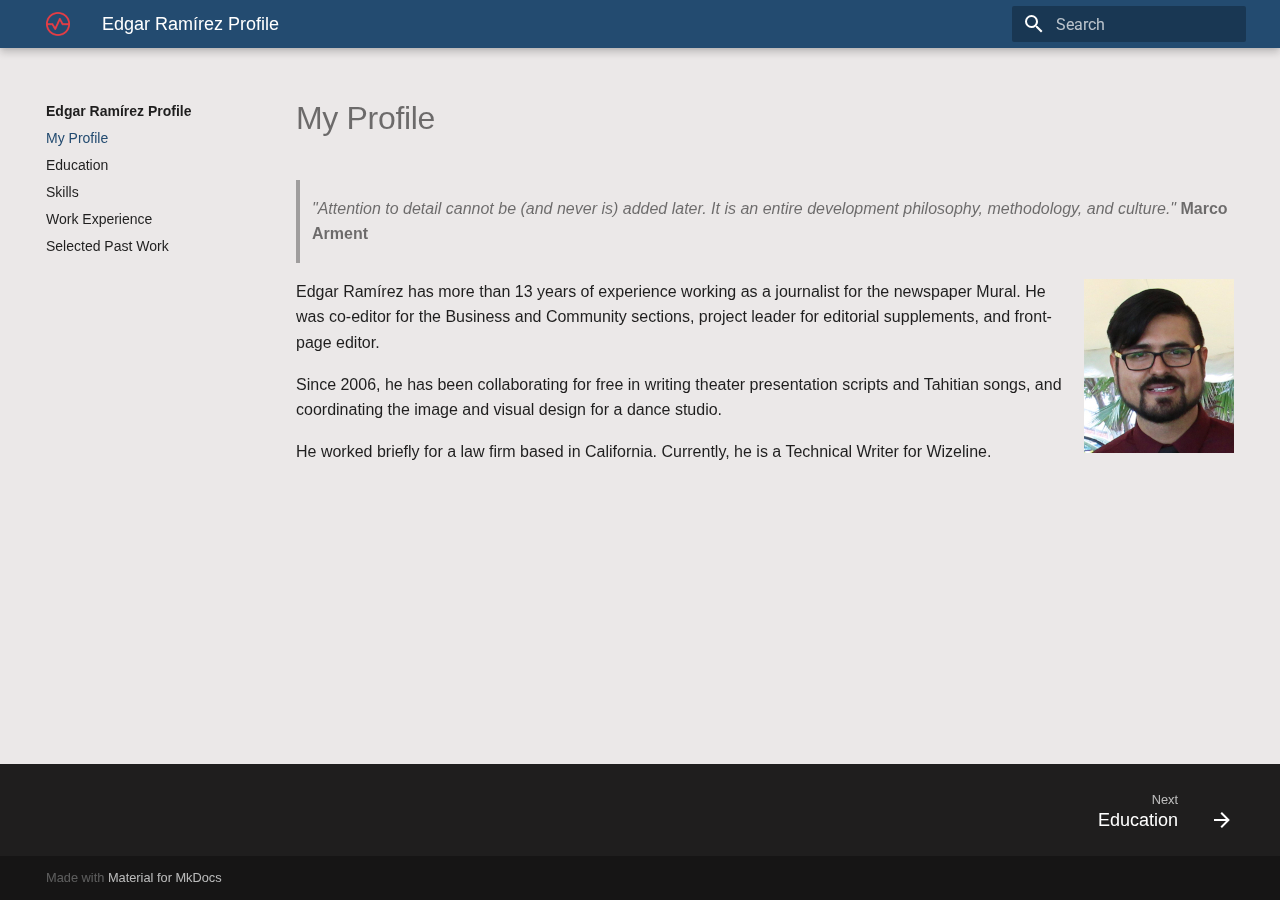
<file: tw-docops/tw-mkdocs/site/index.html>
<!doctype html>
<html lang="en" class="no-js">
  <head>
    
      <meta charset="utf-8">
      <meta name="viewport" content="width=device-width,initial-scale=1">
      
        <meta name="description" content="This is an exercise of a static website using the DocOps resources.">
      
      
      
        <meta name="author" content="Edgar Ramírez">
      
      
      <link rel="icon" href="assets/images/favicon.png">
      <meta name="generator" content="mkdocs-1.1.2, mkdocs-material-7.0.6">
    
    
      
        <title>Edgar Ramírez Profile</title>
      
    
    
      <link rel="stylesheet" href="assets/stylesheets/main.2c0c5eaf.min.css">
      
        
        <link rel="stylesheet" href="assets/stylesheets/palette.7fa14f5b.min.css">
        
      
    
    
    
      
        
        <link rel="preconnect" href="https://fonts.gstatic.com" crossorigin>
        <link rel="stylesheet" href="https://fonts.googleapis.com/css?family=Roboto:300,400,400i,700%7CRoboto+Mono&display=fallback">
        <style>:root{--md-text-font-family:"Roboto";--md-code-font-family:"Roboto Mono"}</style>
      
    
    
    
      <link rel="stylesheet" href="css/extra.css">
    
    
      
    
    
  </head>
  
  
    
    
    
    
    
    <body dir="ltr" data-md-color-scheme="" data-md-color-primary="none" data-md-color-accent="none">
      
  
    
    <input class="md-toggle" data-md-toggle="drawer" type="checkbox" id="__drawer" autocomplete="off">
    <input class="md-toggle" data-md-toggle="search" type="checkbox" id="__search" autocomplete="off">
    <label class="md-overlay" for="__drawer"></label>
    <div data-md-component="skip">
      
        
        <a href="#my-profile" class="md-skip">
          Skip to content
        </a>
      
    </div>
    <div data-md-component="announce">
      
    </div>
    
      <header class="md-header" data-md-component="header">
  <nav class="md-header__inner md-grid" aria-label="Header">
    <a href="." title="Edgar Ramírez Profile" class="md-header__button md-logo" aria-label="Edgar Ramírez Profile" data-md-component="logo">
      
  <img src="images/wizeline_isotype.png" alt="logo">

    </a>
    <label class="md-header__button md-icon" for="__drawer">
      <svg xmlns="http://www.w3.org/2000/svg" viewBox="0 0 24 24"><path d="M3 6h18v2H3V6m0 5h18v2H3v-2m0 5h18v2H3v-2z"/></svg>
    </label>
    <div class="md-header__title" data-md-component="header-title">
      <div class="md-header__ellipsis">
        <div class="md-header__topic">
          <span class="md-ellipsis">
            Edgar Ramírez Profile
          </span>
        </div>
        <div class="md-header__topic" data-md-component="header-topic">
          <span class="md-ellipsis">
            
              My Profile
            
          </span>
        </div>
      </div>
    </div>
    <div class="md-header__options">
      
    </div>
    
      <label class="md-header__button md-icon" for="__search">
        <svg xmlns="http://www.w3.org/2000/svg" viewBox="0 0 24 24"><path d="M9.5 3A6.5 6.5 0 0 1 16 9.5c0 1.61-.59 3.09-1.56 4.23l.27.27h.79l5 5-1.5 1.5-5-5v-.79l-.27-.27A6.516 6.516 0 0 1 9.5 16 6.5 6.5 0 0 1 3 9.5 6.5 6.5 0 0 1 9.5 3m0 2C7 5 5 7 5 9.5S7 14 9.5 14 14 12 14 9.5 12 5 9.5 5z"/></svg>
      </label>
      
<div class="md-search" data-md-component="search" role="dialog">
  <label class="md-search__overlay" for="__search"></label>
  <div class="md-search__inner" role="search">
    <form class="md-search__form" name="search">
      <input type="text" class="md-search__input" name="query" aria-label="Search" placeholder="Search" autocapitalize="off" autocorrect="off" autocomplete="off" spellcheck="false" data-md-component="search-query" data-md-state="active" required>
      <label class="md-search__icon md-icon" for="__search">
        <svg xmlns="http://www.w3.org/2000/svg" viewBox="0 0 24 24"><path d="M9.5 3A6.5 6.5 0 0 1 16 9.5c0 1.61-.59 3.09-1.56 4.23l.27.27h.79l5 5-1.5 1.5-5-5v-.79l-.27-.27A6.516 6.516 0 0 1 9.5 16 6.5 6.5 0 0 1 3 9.5 6.5 6.5 0 0 1 9.5 3m0 2C7 5 5 7 5 9.5S7 14 9.5 14 14 12 14 9.5 12 5 9.5 5z"/></svg>
        <svg xmlns="http://www.w3.org/2000/svg" viewBox="0 0 24 24"><path d="M20 11v2H8l5.5 5.5-1.42 1.42L4.16 12l7.92-7.92L13.5 5.5 8 11h12z"/></svg>
      </label>
      <button type="reset" class="md-search__icon md-icon" aria-label="Clear" tabindex="-1">
        <svg xmlns="http://www.w3.org/2000/svg" viewBox="0 0 24 24"><path d="M19 6.41L17.59 5 12 10.59 6.41 5 5 6.41 10.59 12 5 17.59 6.41 19 12 13.41 17.59 19 19 17.59 13.41 12 19 6.41z"/></svg>
      </button>
    </form>
    <div class="md-search__output">
      <div class="md-search__scrollwrap" data-md-scrollfix>
        <div class="md-search-result" data-md-component="search-result">
          <div class="md-search-result__meta">
            Initializing search
          </div>
          <ol class="md-search-result__list"></ol>
        </div>
      </div>
    </div>
  </div>
</div>
    
    
  </nav>
</header>
    
    <div class="md-container" data-md-component="container">
      
      
        
      
      <main class="md-main" data-md-component="main">
        <div class="md-main__inner md-grid">
          
            
              
              <div class="md-sidebar md-sidebar--primary" data-md-component="sidebar" data-md-type="navigation" >
                <div class="md-sidebar__scrollwrap">
                  <div class="md-sidebar__inner">
                    


  

<nav class="md-nav md-nav--primary md-nav--integrated" aria-label="Navigation" data-md-level="0">
  <label class="md-nav__title" for="__drawer">
    <a href="." title="Edgar Ramírez Profile" class="md-nav__button md-logo" aria-label="Edgar Ramírez Profile" data-md-component="logo">
      
  <img src="images/wizeline_isotype.png" alt="logo">

    </a>
    Edgar Ramírez Profile
  </label>
  
  <ul class="md-nav__list" data-md-scrollfix>
    
      
      
      

  
  
    
  
  
    <li class="md-nav__item md-nav__item--active">
      
      <input class="md-nav__toggle md-toggle" data-md-toggle="toc" type="checkbox" id="__toc">
      
        
      
      
      <a href="." class="md-nav__link md-nav__link--active">
        My Profile
      </a>
      
    </li>
  

    
      
      
      

  
  
  
    <li class="md-nav__item">
      <a href="education/" class="md-nav__link">
        Education
      </a>
    </li>
  

    
      
      
      

  
  
  
    <li class="md-nav__item">
      <a href="skills/" class="md-nav__link">
        Skills
      </a>
    </li>
  

    
      
      
      

  
  
  
    <li class="md-nav__item">
      <a href="work-experience/" class="md-nav__link">
        Work Experience
      </a>
    </li>
  

    
      
      
      

  
  
  
    <li class="md-nav__item">
      <a href="selected-past-work/" class="md-nav__link">
        Selected Past Work
      </a>
    </li>
  

    
  </ul>
</nav>
                  </div>
                </div>
              </div>
            
            
          
          <div class="md-content" data-md-component="content">
            <article class="md-content__inner md-typeset">
              
                
                
                <h1 id="my-profile">My Profile</h1>
<blockquote>
<p><em>"Attention to detail cannot be (and never is) added later. It is an entire development philosophy, methodology, and culture."</em>
<strong>Marco Arment</strong></p>
</blockquote>
<p><img align="right" alt="Edgar Ramirez" src="images/ProfilePhotoEdgar.jpg" /></p>
<p>Edgar Ramírez has more than 13 years of experience working as a journalist for the newspaper Mural. He was co-editor for the Business and Community sections, project leader for editorial supplements, and front-page editor. </p>
<p>Since 2006, he has been collaborating for free in writing theater presentation scripts and Tahitian songs, and coordinating the image and visual design for a dance studio. </p>
<p>He worked briefly for a law firm based in California. Currently, he is a Technical Writer for Wizeline.</p>
                
              
              
                


              
            </article>
          </div>
        </div>
      </main>
      
        
<footer class="md-footer">
  
    <nav class="md-footer__inner md-grid" aria-label="Footer">
      
      
        <a href="education/" class="md-footer__link md-footer__link--next" rel="next">
          <div class="md-footer__title">
            <div class="md-ellipsis">
              <span class="md-footer__direction">
                Next
              </span>
              Education
            </div>
          </div>
          <div class="md-footer__button md-icon">
            <svg xmlns="http://www.w3.org/2000/svg" viewBox="0 0 24 24"><path d="M4 11v2h12l-5.5 5.5 1.42 1.42L19.84 12l-7.92-7.92L10.5 5.5 16 11H4z"/></svg>
          </div>
        </a>
      
    </nav>
  
  <div class="md-footer-meta md-typeset">
    <div class="md-footer-meta__inner md-grid">
      <div class="md-footer-copyright">
        
        Made with
        <a href="https://squidfunk.github.io/mkdocs-material/" target="_blank" rel="noopener">
          Material for MkDocs
        </a>
        
      </div>
      
    </div>
  </div>
</footer>
      
    </div>
    <div class="md-dialog" data-md-component="dialog">
      <div class="md-dialog__inner md-typeset"></div>
    </div>
    <script id="__config" type="application/json">{"base": ".", "features": ["toc.integrate"], "translations": {"clipboard.copy": "Copy to clipboard", "clipboard.copied": "Copied to clipboard", "search.config.lang": "en", "search.config.pipeline": "trimmer, stopWordFilter", "search.config.separator": "[\\s\\-]+", "search.placeholder": "Search", "search.result.placeholder": "Type to start searching", "search.result.none": "No matching documents", "search.result.one": "1 matching document", "search.result.other": "# matching documents", "search.result.more.one": "1 more on this page", "search.result.more.other": "# more on this page", "search.result.term.missing": "Missing"}, "search": "assets/javascripts/workers/search.fb4a9340.min.js", "version": null}</script>
    
    
      <script src="assets/javascripts/bundle.a1c7c35e.min.js"></script>
      
    
  </body>
</html>
</file>
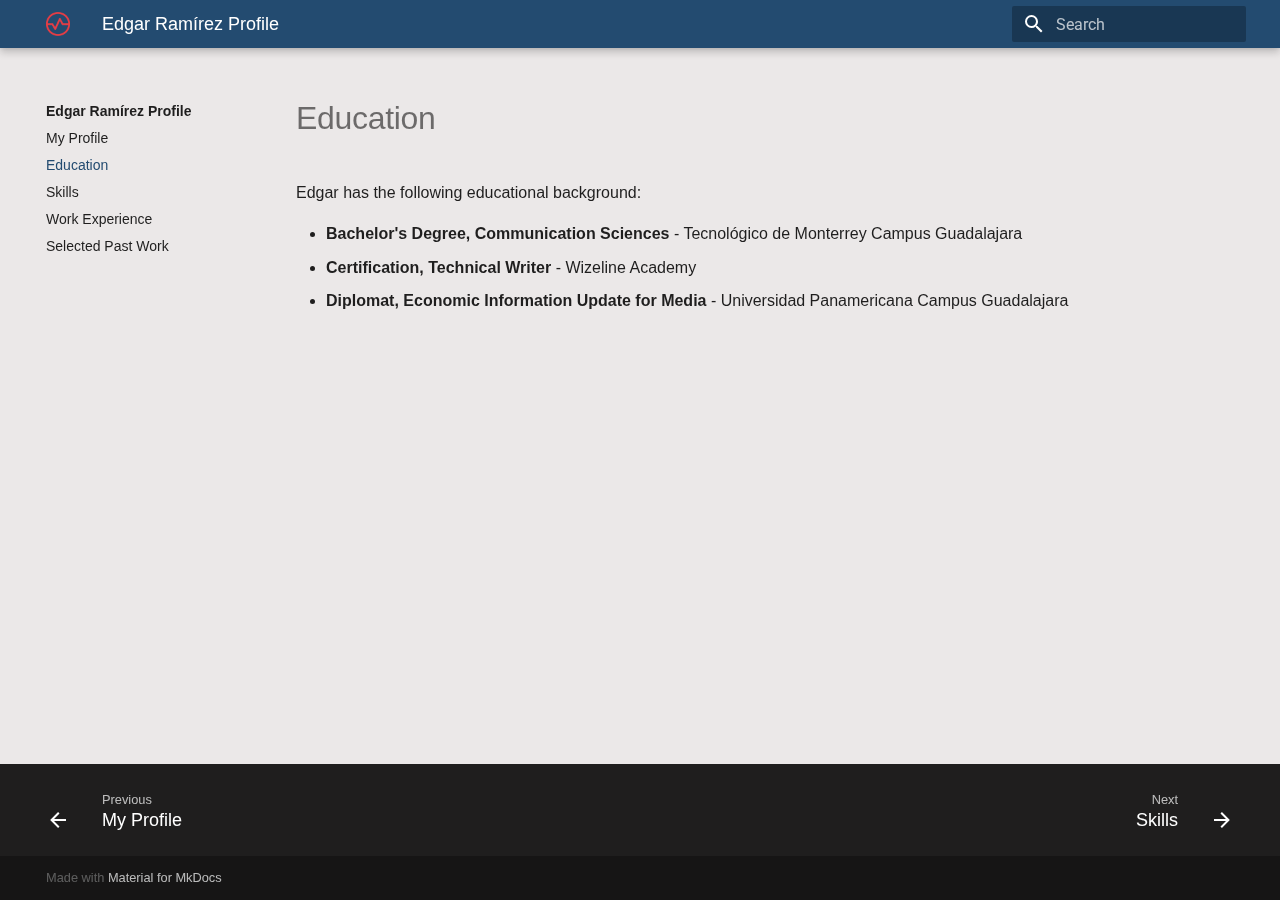
<file: tw-docops/tw-mkdocs/site/education/index.html>
<!doctype html>
<html lang="en" class="no-js">
  <head>
    
      <meta charset="utf-8">
      <meta name="viewport" content="width=device-width,initial-scale=1">
      
        <meta name="description" content="This is an exercise of a static website using the DocOps resources.">
      
      
      
        <meta name="author" content="Edgar Ramírez">
      
      
      <link rel="icon" href="../assets/images/favicon.png">
      <meta name="generator" content="mkdocs-1.1.2, mkdocs-material-7.0.6">
    
    
      
        <title>Education - Edgar Ramírez Profile</title>
      
    
    
      <link rel="stylesheet" href="../assets/stylesheets/main.2c0c5eaf.min.css">
      
        
        <link rel="stylesheet" href="../assets/stylesheets/palette.7fa14f5b.min.css">
        
      
    
    
    
      
        
        <link rel="preconnect" href="https://fonts.gstatic.com" crossorigin>
        <link rel="stylesheet" href="https://fonts.googleapis.com/css?family=Roboto:300,400,400i,700%7CRoboto+Mono&display=fallback">
        <style>:root{--md-text-font-family:"Roboto";--md-code-font-family:"Roboto Mono"}</style>
      
    
    
    
      <link rel="stylesheet" href="../css/extra.css">
    
    
      
    
    
  </head>
  
  
    
    
    
    
    
    <body dir="ltr" data-md-color-scheme="" data-md-color-primary="none" data-md-color-accent="none">
      
  
    
    <input class="md-toggle" data-md-toggle="drawer" type="checkbox" id="__drawer" autocomplete="off">
    <input class="md-toggle" data-md-toggle="search" type="checkbox" id="__search" autocomplete="off">
    <label class="md-overlay" for="__drawer"></label>
    <div data-md-component="skip">
      
        
        <a href="#education" class="md-skip">
          Skip to content
        </a>
      
    </div>
    <div data-md-component="announce">
      
    </div>
    
      <header class="md-header" data-md-component="header">
  <nav class="md-header__inner md-grid" aria-label="Header">
    <a href=".." title="Edgar Ramírez Profile" class="md-header__button md-logo" aria-label="Edgar Ramírez Profile" data-md-component="logo">
      
  <img src="../images/wizeline_isotype.png" alt="logo">

    </a>
    <label class="md-header__button md-icon" for="__drawer">
      <svg xmlns="http://www.w3.org/2000/svg" viewBox="0 0 24 24"><path d="M3 6h18v2H3V6m0 5h18v2H3v-2m0 5h18v2H3v-2z"/></svg>
    </label>
    <div class="md-header__title" data-md-component="header-title">
      <div class="md-header__ellipsis">
        <div class="md-header__topic">
          <span class="md-ellipsis">
            Edgar Ramírez Profile
          </span>
        </div>
        <div class="md-header__topic" data-md-component="header-topic">
          <span class="md-ellipsis">
            
              Education
            
          </span>
        </div>
      </div>
    </div>
    <div class="md-header__options">
      
    </div>
    
      <label class="md-header__button md-icon" for="__search">
        <svg xmlns="http://www.w3.org/2000/svg" viewBox="0 0 24 24"><path d="M9.5 3A6.5 6.5 0 0 1 16 9.5c0 1.61-.59 3.09-1.56 4.23l.27.27h.79l5 5-1.5 1.5-5-5v-.79l-.27-.27A6.516 6.516 0 0 1 9.5 16 6.5 6.5 0 0 1 3 9.5 6.5 6.5 0 0 1 9.5 3m0 2C7 5 5 7 5 9.5S7 14 9.5 14 14 12 14 9.5 12 5 9.5 5z"/></svg>
      </label>
      
<div class="md-search" data-md-component="search" role="dialog">
  <label class="md-search__overlay" for="__search"></label>
  <div class="md-search__inner" role="search">
    <form class="md-search__form" name="search">
      <input type="text" class="md-search__input" name="query" aria-label="Search" placeholder="Search" autocapitalize="off" autocorrect="off" autocomplete="off" spellcheck="false" data-md-component="search-query" data-md-state="active" required>
      <label class="md-search__icon md-icon" for="__search">
        <svg xmlns="http://www.w3.org/2000/svg" viewBox="0 0 24 24"><path d="M9.5 3A6.5 6.5 0 0 1 16 9.5c0 1.61-.59 3.09-1.56 4.23l.27.27h.79l5 5-1.5 1.5-5-5v-.79l-.27-.27A6.516 6.516 0 0 1 9.5 16 6.5 6.5 0 0 1 3 9.5 6.5 6.5 0 0 1 9.5 3m0 2C7 5 5 7 5 9.5S7 14 9.5 14 14 12 14 9.5 12 5 9.5 5z"/></svg>
        <svg xmlns="http://www.w3.org/2000/svg" viewBox="0 0 24 24"><path d="M20 11v2H8l5.5 5.5-1.42 1.42L4.16 12l7.92-7.92L13.5 5.5 8 11h12z"/></svg>
      </label>
      <button type="reset" class="md-search__icon md-icon" aria-label="Clear" tabindex="-1">
        <svg xmlns="http://www.w3.org/2000/svg" viewBox="0 0 24 24"><path d="M19 6.41L17.59 5 12 10.59 6.41 5 5 6.41 10.59 12 5 17.59 6.41 19 12 13.41 17.59 19 19 17.59 13.41 12 19 6.41z"/></svg>
      </button>
    </form>
    <div class="md-search__output">
      <div class="md-search__scrollwrap" data-md-scrollfix>
        <div class="md-search-result" data-md-component="search-result">
          <div class="md-search-result__meta">
            Initializing search
          </div>
          <ol class="md-search-result__list"></ol>
        </div>
      </div>
    </div>
  </div>
</div>
    
    
  </nav>
</header>
    
    <div class="md-container" data-md-component="container">
      
      
        
      
      <main class="md-main" data-md-component="main">
        <div class="md-main__inner md-grid">
          
            
              
              <div class="md-sidebar md-sidebar--primary" data-md-component="sidebar" data-md-type="navigation" >
                <div class="md-sidebar__scrollwrap">
                  <div class="md-sidebar__inner">
                    


  

<nav class="md-nav md-nav--primary md-nav--integrated" aria-label="Navigation" data-md-level="0">
  <label class="md-nav__title" for="__drawer">
    <a href=".." title="Edgar Ramírez Profile" class="md-nav__button md-logo" aria-label="Edgar Ramírez Profile" data-md-component="logo">
      
  <img src="../images/wizeline_isotype.png" alt="logo">

    </a>
    Edgar Ramírez Profile
  </label>
  
  <ul class="md-nav__list" data-md-scrollfix>
    
      
      
      

  
  
  
    <li class="md-nav__item">
      <a href=".." class="md-nav__link">
        My Profile
      </a>
    </li>
  

    
      
      
      

  
  
    
  
  
    <li class="md-nav__item md-nav__item--active">
      
      <input class="md-nav__toggle md-toggle" data-md-toggle="toc" type="checkbox" id="__toc">
      
        
      
      
      <a href="./" class="md-nav__link md-nav__link--active">
        Education
      </a>
      
    </li>
  

    
      
      
      

  
  
  
    <li class="md-nav__item">
      <a href="../skills/" class="md-nav__link">
        Skills
      </a>
    </li>
  

    
      
      
      

  
  
  
    <li class="md-nav__item">
      <a href="../work-experience/" class="md-nav__link">
        Work Experience
      </a>
    </li>
  

    
      
      
      

  
  
  
    <li class="md-nav__item">
      <a href="../selected-past-work/" class="md-nav__link">
        Selected Past Work
      </a>
    </li>
  

    
  </ul>
</nav>
                  </div>
                </div>
              </div>
            
            
          
          <div class="md-content" data-md-component="content">
            <article class="md-content__inner md-typeset">
              
                
                
                <h1 id="education">Education</h1>
<p>Edgar has the following educational background:</p>
<ul>
<li><strong>Bachelor's Degree, Communication Sciences</strong> - Tecnológico de Monterrey Campus Guadalajara</li>
<li><strong>Certification, Technical Writer</strong> - Wizeline Academy</li>
<li><strong>Diplomat, Economic Information Update for Media</strong> - Universidad Panamericana Campus Guadalajara</li>
</ul>
                
              
              
                


              
            </article>
          </div>
        </div>
      </main>
      
        
<footer class="md-footer">
  
    <nav class="md-footer__inner md-grid" aria-label="Footer">
      
        <a href=".." class="md-footer__link md-footer__link--prev" rel="prev">
          <div class="md-footer__button md-icon">
            <svg xmlns="http://www.w3.org/2000/svg" viewBox="0 0 24 24"><path d="M20 11v2H8l5.5 5.5-1.42 1.42L4.16 12l7.92-7.92L13.5 5.5 8 11h12z"/></svg>
          </div>
          <div class="md-footer__title">
            <div class="md-ellipsis">
              <span class="md-footer__direction">
                Previous
              </span>
              My Profile
            </div>
          </div>
        </a>
      
      
        <a href="../skills/" class="md-footer__link md-footer__link--next" rel="next">
          <div class="md-footer__title">
            <div class="md-ellipsis">
              <span class="md-footer__direction">
                Next
              </span>
              Skills
            </div>
          </div>
          <div class="md-footer__button md-icon">
            <svg xmlns="http://www.w3.org/2000/svg" viewBox="0 0 24 24"><path d="M4 11v2h12l-5.5 5.5 1.42 1.42L19.84 12l-7.92-7.92L10.5 5.5 16 11H4z"/></svg>
          </div>
        </a>
      
    </nav>
  
  <div class="md-footer-meta md-typeset">
    <div class="md-footer-meta__inner md-grid">
      <div class="md-footer-copyright">
        
        Made with
        <a href="https://squidfunk.github.io/mkdocs-material/" target="_blank" rel="noopener">
          Material for MkDocs
        </a>
        
      </div>
      
    </div>
  </div>
</footer>
      
    </div>
    <div class="md-dialog" data-md-component="dialog">
      <div class="md-dialog__inner md-typeset"></div>
    </div>
    <script id="__config" type="application/json">{"base": "..", "features": ["toc.integrate"], "translations": {"clipboard.copy": "Copy to clipboard", "clipboard.copied": "Copied to clipboard", "search.config.lang": "en", "search.config.pipeline": "trimmer, stopWordFilter", "search.config.separator": "[\\s\\-]+", "search.placeholder": "Search", "search.result.placeholder": "Type to start searching", "search.result.none": "No matching documents", "search.result.one": "1 matching document", "search.result.other": "# matching documents", "search.result.more.one": "1 more on this page", "search.result.more.other": "# more on this page", "search.result.term.missing": "Missing"}, "search": "../assets/javascripts/workers/search.fb4a9340.min.js", "version": null}</script>
    
    
      <script src="../assets/javascripts/bundle.a1c7c35e.min.js"></script>
      
    
  </body>
</html>
</file>
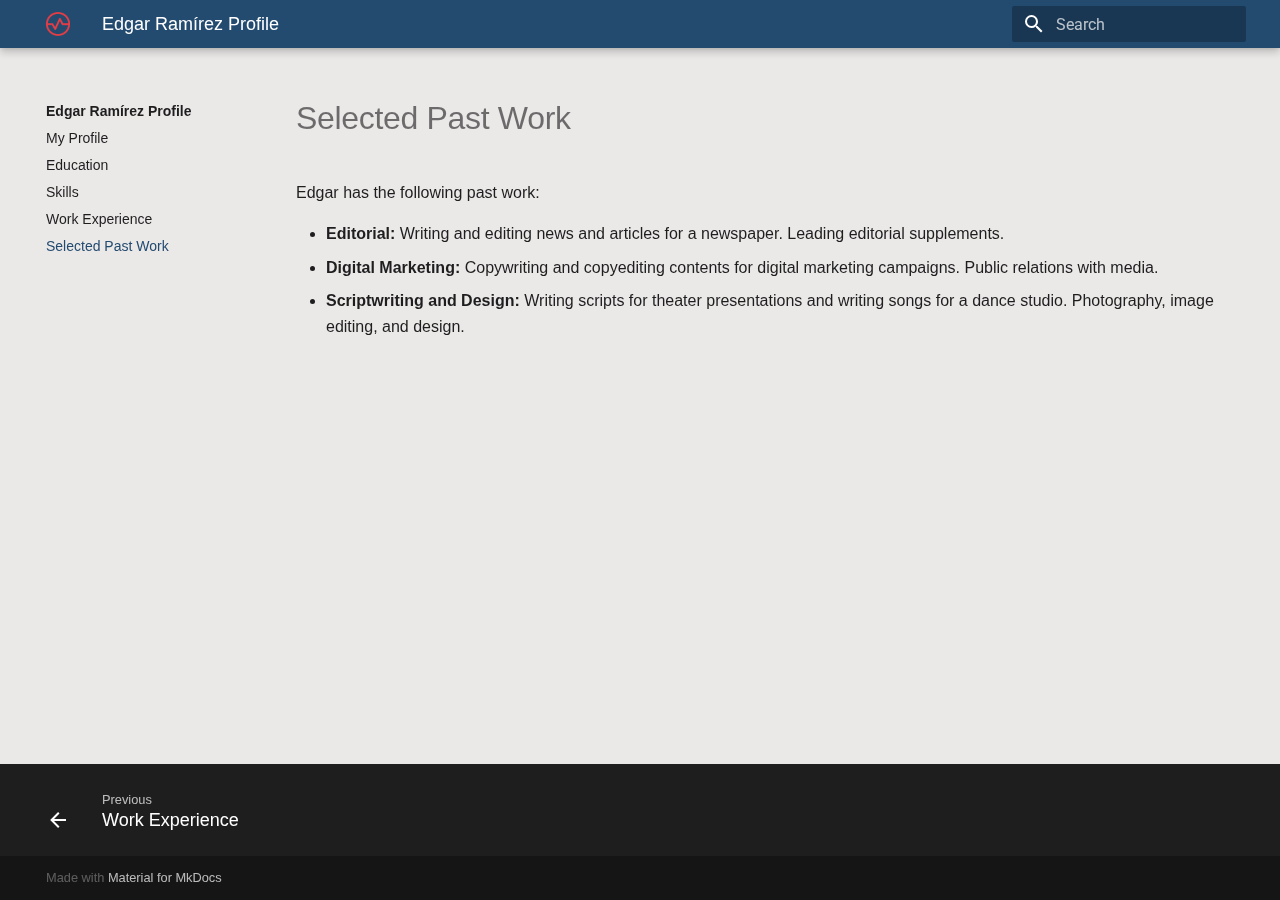
<file: tw-docops/tw-mkdocs/site/selected-past-work/index.html>
<!doctype html>
<html lang="en" class="no-js">
  <head>
    
      <meta charset="utf-8">
      <meta name="viewport" content="width=device-width,initial-scale=1">
      
        <meta name="description" content="This is an exercise of a static website using the DocOps resources.">
      
      
      
        <meta name="author" content="Edgar Ramírez">
      
      
      <link rel="icon" href="../assets/images/favicon.png">
      <meta name="generator" content="mkdocs-1.1.2, mkdocs-material-7.0.6">
    
    
      
        <title>Selected Past Work - Edgar Ramírez Profile</title>
      
    
    
      <link rel="stylesheet" href="../assets/stylesheets/main.2c0c5eaf.min.css">
      
        
        <link rel="stylesheet" href="../assets/stylesheets/palette.7fa14f5b.min.css">
        
      
    
    
    
      
        
        <link rel="preconnect" href="https://fonts.gstatic.com" crossorigin>
        <link rel="stylesheet" href="https://fonts.googleapis.com/css?family=Roboto:300,400,400i,700%7CRoboto+Mono&display=fallback">
        <style>:root{--md-text-font-family:"Roboto";--md-code-font-family:"Roboto Mono"}</style>
      
    
    
    
      <link rel="stylesheet" href="../css/extra.css">
    
    
      
    
    
  </head>
  
  
    
    
    
    
    
    <body dir="ltr" data-md-color-scheme="" data-md-color-primary="none" data-md-color-accent="none">
      
  
    
    <input class="md-toggle" data-md-toggle="drawer" type="checkbox" id="__drawer" autocomplete="off">
    <input class="md-toggle" data-md-toggle="search" type="checkbox" id="__search" autocomplete="off">
    <label class="md-overlay" for="__drawer"></label>
    <div data-md-component="skip">
      
        
        <a href="#selected-past-work" class="md-skip">
          Skip to content
        </a>
      
    </div>
    <div data-md-component="announce">
      
    </div>
    
      <header class="md-header" data-md-component="header">
  <nav class="md-header__inner md-grid" aria-label="Header">
    <a href=".." title="Edgar Ramírez Profile" class="md-header__button md-logo" aria-label="Edgar Ramírez Profile" data-md-component="logo">
      
  <img src="../images/wizeline_isotype.png" alt="logo">

    </a>
    <label class="md-header__button md-icon" for="__drawer">
      <svg xmlns="http://www.w3.org/2000/svg" viewBox="0 0 24 24"><path d="M3 6h18v2H3V6m0 5h18v2H3v-2m0 5h18v2H3v-2z"/></svg>
    </label>
    <div class="md-header__title" data-md-component="header-title">
      <div class="md-header__ellipsis">
        <div class="md-header__topic">
          <span class="md-ellipsis">
            Edgar Ramírez Profile
          </span>
        </div>
        <div class="md-header__topic" data-md-component="header-topic">
          <span class="md-ellipsis">
            
              Selected Past Work
            
          </span>
        </div>
      </div>
    </div>
    <div class="md-header__options">
      
    </div>
    
      <label class="md-header__button md-icon" for="__search">
        <svg xmlns="http://www.w3.org/2000/svg" viewBox="0 0 24 24"><path d="M9.5 3A6.5 6.5 0 0 1 16 9.5c0 1.61-.59 3.09-1.56 4.23l.27.27h.79l5 5-1.5 1.5-5-5v-.79l-.27-.27A6.516 6.516 0 0 1 9.5 16 6.5 6.5 0 0 1 3 9.5 6.5 6.5 0 0 1 9.5 3m0 2C7 5 5 7 5 9.5S7 14 9.5 14 14 12 14 9.5 12 5 9.5 5z"/></svg>
      </label>
      
<div class="md-search" data-md-component="search" role="dialog">
  <label class="md-search__overlay" for="__search"></label>
  <div class="md-search__inner" role="search">
    <form class="md-search__form" name="search">
      <input type="text" class="md-search__input" name="query" aria-label="Search" placeholder="Search" autocapitalize="off" autocorrect="off" autocomplete="off" spellcheck="false" data-md-component="search-query" data-md-state="active" required>
      <label class="md-search__icon md-icon" for="__search">
        <svg xmlns="http://www.w3.org/2000/svg" viewBox="0 0 24 24"><path d="M9.5 3A6.5 6.5 0 0 1 16 9.5c0 1.61-.59 3.09-1.56 4.23l.27.27h.79l5 5-1.5 1.5-5-5v-.79l-.27-.27A6.516 6.516 0 0 1 9.5 16 6.5 6.5 0 0 1 3 9.5 6.5 6.5 0 0 1 9.5 3m0 2C7 5 5 7 5 9.5S7 14 9.5 14 14 12 14 9.5 12 5 9.5 5z"/></svg>
        <svg xmlns="http://www.w3.org/2000/svg" viewBox="0 0 24 24"><path d="M20 11v2H8l5.5 5.5-1.42 1.42L4.16 12l7.92-7.92L13.5 5.5 8 11h12z"/></svg>
      </label>
      <button type="reset" class="md-search__icon md-icon" aria-label="Clear" tabindex="-1">
        <svg xmlns="http://www.w3.org/2000/svg" viewBox="0 0 24 24"><path d="M19 6.41L17.59 5 12 10.59 6.41 5 5 6.41 10.59 12 5 17.59 6.41 19 12 13.41 17.59 19 19 17.59 13.41 12 19 6.41z"/></svg>
      </button>
    </form>
    <div class="md-search__output">
      <div class="md-search__scrollwrap" data-md-scrollfix>
        <div class="md-search-result" data-md-component="search-result">
          <div class="md-search-result__meta">
            Initializing search
          </div>
          <ol class="md-search-result__list"></ol>
        </div>
      </div>
    </div>
  </div>
</div>
    
    
  </nav>
</header>
    
    <div class="md-container" data-md-component="container">
      
      
        
      
      <main class="md-main" data-md-component="main">
        <div class="md-main__inner md-grid">
          
            
              
              <div class="md-sidebar md-sidebar--primary" data-md-component="sidebar" data-md-type="navigation" >
                <div class="md-sidebar__scrollwrap">
                  <div class="md-sidebar__inner">
                    


  

<nav class="md-nav md-nav--primary md-nav--integrated" aria-label="Navigation" data-md-level="0">
  <label class="md-nav__title" for="__drawer">
    <a href=".." title="Edgar Ramírez Profile" class="md-nav__button md-logo" aria-label="Edgar Ramírez Profile" data-md-component="logo">
      
  <img src="../images/wizeline_isotype.png" alt="logo">

    </a>
    Edgar Ramírez Profile
  </label>
  
  <ul class="md-nav__list" data-md-scrollfix>
    
      
      
      

  
  
  
    <li class="md-nav__item">
      <a href=".." class="md-nav__link">
        My Profile
      </a>
    </li>
  

    
      
      
      

  
  
  
    <li class="md-nav__item">
      <a href="../education/" class="md-nav__link">
        Education
      </a>
    </li>
  

    
      
      
      

  
  
  
    <li class="md-nav__item">
      <a href="../skills/" class="md-nav__link">
        Skills
      </a>
    </li>
  

    
      
      
      

  
  
  
    <li class="md-nav__item">
      <a href="../work-experience/" class="md-nav__link">
        Work Experience
      </a>
    </li>
  

    
      
      
      

  
  
    
  
  
    <li class="md-nav__item md-nav__item--active">
      
      <input class="md-nav__toggle md-toggle" data-md-toggle="toc" type="checkbox" id="__toc">
      
        
      
      
      <a href="./" class="md-nav__link md-nav__link--active">
        Selected Past Work
      </a>
      
    </li>
  

    
  </ul>
</nav>
                  </div>
                </div>
              </div>
            
            
          
          <div class="md-content" data-md-component="content">
            <article class="md-content__inner md-typeset">
              
                
                
                <h1 id="selected-past-work">Selected Past Work</h1>
<p>Edgar has the following past work:</p>
<ul>
<li><strong>Editorial:</strong> Writing and editing news and articles for a newspaper. Leading editorial supplements.</li>
<li><strong>Digital Marketing:</strong> Copywriting and copyediting contents for digital marketing campaigns. Public relations with media.</li>
<li><strong>Scriptwriting and Design:</strong> Writing scripts for theater presentations and writing songs for a dance studio. Photography, image editing, and design.</li>
</ul>
                
              
              
                


              
            </article>
          </div>
        </div>
      </main>
      
        
<footer class="md-footer">
  
    <nav class="md-footer__inner md-grid" aria-label="Footer">
      
        <a href="../work-experience/" class="md-footer__link md-footer__link--prev" rel="prev">
          <div class="md-footer__button md-icon">
            <svg xmlns="http://www.w3.org/2000/svg" viewBox="0 0 24 24"><path d="M20 11v2H8l5.5 5.5-1.42 1.42L4.16 12l7.92-7.92L13.5 5.5 8 11h12z"/></svg>
          </div>
          <div class="md-footer__title">
            <div class="md-ellipsis">
              <span class="md-footer__direction">
                Previous
              </span>
              Work Experience
            </div>
          </div>
        </a>
      
      
    </nav>
  
  <div class="md-footer-meta md-typeset">
    <div class="md-footer-meta__inner md-grid">
      <div class="md-footer-copyright">
        
        Made with
        <a href="https://squidfunk.github.io/mkdocs-material/" target="_blank" rel="noopener">
          Material for MkDocs
        </a>
        
      </div>
      
    </div>
  </div>
</footer>
      
    </div>
    <div class="md-dialog" data-md-component="dialog">
      <div class="md-dialog__inner md-typeset"></div>
    </div>
    <script id="__config" type="application/json">{"base": "..", "features": ["toc.integrate"], "translations": {"clipboard.copy": "Copy to clipboard", "clipboard.copied": "Copied to clipboard", "search.config.lang": "en", "search.config.pipeline": "trimmer, stopWordFilter", "search.config.separator": "[\\s\\-]+", "search.placeholder": "Search", "search.result.placeholder": "Type to start searching", "search.result.none": "No matching documents", "search.result.one": "1 matching document", "search.result.other": "# matching documents", "search.result.more.one": "1 more on this page", "search.result.more.other": "# more on this page", "search.result.term.missing": "Missing"}, "search": "../assets/javascripts/workers/search.fb4a9340.min.js", "version": null}</script>
    
    
      <script src="../assets/javascripts/bundle.a1c7c35e.min.js"></script>
      
    
  </body>
</html>
</file>
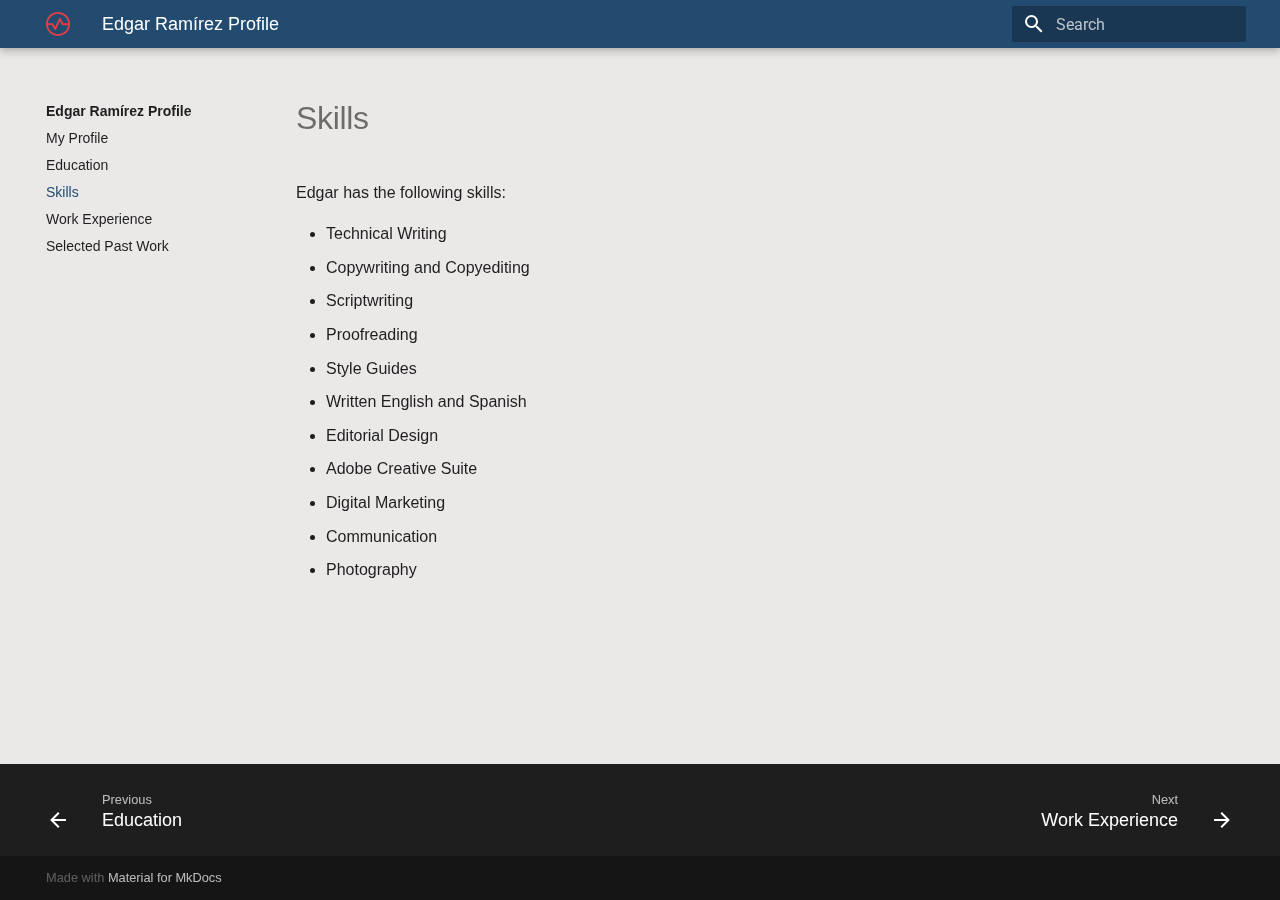
<file: tw-docops/tw-mkdocs/site/skills/index.html>
<!doctype html>
<html lang="en" class="no-js">
  <head>
    
      <meta charset="utf-8">
      <meta name="viewport" content="width=device-width,initial-scale=1">
      
        <meta name="description" content="This is an exercise of a static website using the DocOps resources.">
      
      
      
        <meta name="author" content="Edgar Ramírez">
      
      
      <link rel="icon" href="../assets/images/favicon.png">
      <meta name="generator" content="mkdocs-1.1.2, mkdocs-material-7.0.6">
    
    
      
        <title>Skills - Edgar Ramírez Profile</title>
      
    
    
      <link rel="stylesheet" href="../assets/stylesheets/main.2c0c5eaf.min.css">
      
        
        <link rel="stylesheet" href="../assets/stylesheets/palette.7fa14f5b.min.css">
        
      
    
    
    
      
        
        <link rel="preconnect" href="https://fonts.gstatic.com" crossorigin>
        <link rel="stylesheet" href="https://fonts.googleapis.com/css?family=Roboto:300,400,400i,700%7CRoboto+Mono&display=fallback">
        <style>:root{--md-text-font-family:"Roboto";--md-code-font-family:"Roboto Mono"}</style>
      
    
    
    
      <link rel="stylesheet" href="../css/extra.css">
    
    
      
    
    
  </head>
  
  
    
    
    
    
    
    <body dir="ltr" data-md-color-scheme="" data-md-color-primary="none" data-md-color-accent="none">
      
  
    
    <input class="md-toggle" data-md-toggle="drawer" type="checkbox" id="__drawer" autocomplete="off">
    <input class="md-toggle" data-md-toggle="search" type="checkbox" id="__search" autocomplete="off">
    <label class="md-overlay" for="__drawer"></label>
    <div data-md-component="skip">
      
        
        <a href="#skills" class="md-skip">
          Skip to content
        </a>
      
    </div>
    <div data-md-component="announce">
      
    </div>
    
      <header class="md-header" data-md-component="header">
  <nav class="md-header__inner md-grid" aria-label="Header">
    <a href=".." title="Edgar Ramírez Profile" class="md-header__button md-logo" aria-label="Edgar Ramírez Profile" data-md-component="logo">
      
  <img src="../images/wizeline_isotype.png" alt="logo">

    </a>
    <label class="md-header__button md-icon" for="__drawer">
      <svg xmlns="http://www.w3.org/2000/svg" viewBox="0 0 24 24"><path d="M3 6h18v2H3V6m0 5h18v2H3v-2m0 5h18v2H3v-2z"/></svg>
    </label>
    <div class="md-header__title" data-md-component="header-title">
      <div class="md-header__ellipsis">
        <div class="md-header__topic">
          <span class="md-ellipsis">
            Edgar Ramírez Profile
          </span>
        </div>
        <div class="md-header__topic" data-md-component="header-topic">
          <span class="md-ellipsis">
            
              Skills
            
          </span>
        </div>
      </div>
    </div>
    <div class="md-header__options">
      
    </div>
    
      <label class="md-header__button md-icon" for="__search">
        <svg xmlns="http://www.w3.org/2000/svg" viewBox="0 0 24 24"><path d="M9.5 3A6.5 6.5 0 0 1 16 9.5c0 1.61-.59 3.09-1.56 4.23l.27.27h.79l5 5-1.5 1.5-5-5v-.79l-.27-.27A6.516 6.516 0 0 1 9.5 16 6.5 6.5 0 0 1 3 9.5 6.5 6.5 0 0 1 9.5 3m0 2C7 5 5 7 5 9.5S7 14 9.5 14 14 12 14 9.5 12 5 9.5 5z"/></svg>
      </label>
      
<div class="md-search" data-md-component="search" role="dialog">
  <label class="md-search__overlay" for="__search"></label>
  <div class="md-search__inner" role="search">
    <form class="md-search__form" name="search">
      <input type="text" class="md-search__input" name="query" aria-label="Search" placeholder="Search" autocapitalize="off" autocorrect="off" autocomplete="off" spellcheck="false" data-md-component="search-query" data-md-state="active" required>
      <label class="md-search__icon md-icon" for="__search">
        <svg xmlns="http://www.w3.org/2000/svg" viewBox="0 0 24 24"><path d="M9.5 3A6.5 6.5 0 0 1 16 9.5c0 1.61-.59 3.09-1.56 4.23l.27.27h.79l5 5-1.5 1.5-5-5v-.79l-.27-.27A6.516 6.516 0 0 1 9.5 16 6.5 6.5 0 0 1 3 9.5 6.5 6.5 0 0 1 9.5 3m0 2C7 5 5 7 5 9.5S7 14 9.5 14 14 12 14 9.5 12 5 9.5 5z"/></svg>
        <svg xmlns="http://www.w3.org/2000/svg" viewBox="0 0 24 24"><path d="M20 11v2H8l5.5 5.5-1.42 1.42L4.16 12l7.92-7.92L13.5 5.5 8 11h12z"/></svg>
      </label>
      <button type="reset" class="md-search__icon md-icon" aria-label="Clear" tabindex="-1">
        <svg xmlns="http://www.w3.org/2000/svg" viewBox="0 0 24 24"><path d="M19 6.41L17.59 5 12 10.59 6.41 5 5 6.41 10.59 12 5 17.59 6.41 19 12 13.41 17.59 19 19 17.59 13.41 12 19 6.41z"/></svg>
      </button>
    </form>
    <div class="md-search__output">
      <div class="md-search__scrollwrap" data-md-scrollfix>
        <div class="md-search-result" data-md-component="search-result">
          <div class="md-search-result__meta">
            Initializing search
          </div>
          <ol class="md-search-result__list"></ol>
        </div>
      </div>
    </div>
  </div>
</div>
    
    
  </nav>
</header>
    
    <div class="md-container" data-md-component="container">
      
      
        
      
      <main class="md-main" data-md-component="main">
        <div class="md-main__inner md-grid">
          
            
              
              <div class="md-sidebar md-sidebar--primary" data-md-component="sidebar" data-md-type="navigation" >
                <div class="md-sidebar__scrollwrap">
                  <div class="md-sidebar__inner">
                    


  

<nav class="md-nav md-nav--primary md-nav--integrated" aria-label="Navigation" data-md-level="0">
  <label class="md-nav__title" for="__drawer">
    <a href=".." title="Edgar Ramírez Profile" class="md-nav__button md-logo" aria-label="Edgar Ramírez Profile" data-md-component="logo">
      
  <img src="../images/wizeline_isotype.png" alt="logo">

    </a>
    Edgar Ramírez Profile
  </label>
  
  <ul class="md-nav__list" data-md-scrollfix>
    
      
      
      

  
  
  
    <li class="md-nav__item">
      <a href=".." class="md-nav__link">
        My Profile
      </a>
    </li>
  

    
      
      
      

  
  
  
    <li class="md-nav__item">
      <a href="../education/" class="md-nav__link">
        Education
      </a>
    </li>
  

    
      
      
      

  
  
    
  
  
    <li class="md-nav__item md-nav__item--active">
      
      <input class="md-nav__toggle md-toggle" data-md-toggle="toc" type="checkbox" id="__toc">
      
        
      
      
      <a href="./" class="md-nav__link md-nav__link--active">
        Skills
      </a>
      
    </li>
  

    
      
      
      

  
  
  
    <li class="md-nav__item">
      <a href="../work-experience/" class="md-nav__link">
        Work Experience
      </a>
    </li>
  

    
      
      
      

  
  
  
    <li class="md-nav__item">
      <a href="../selected-past-work/" class="md-nav__link">
        Selected Past Work
      </a>
    </li>
  

    
  </ul>
</nav>
                  </div>
                </div>
              </div>
            
            
          
          <div class="md-content" data-md-component="content">
            <article class="md-content__inner md-typeset">
              
                
                
                <h1 id="skills">Skills</h1>
<p>Edgar has the following skills:</p>
<ul>
<li>Technical Writing</li>
<li>Copywriting and Copyediting</li>
<li>Scriptwriting</li>
<li>Proofreading</li>
<li>Style Guides</li>
<li>Written English and Spanish</li>
<li>Editorial Design</li>
<li>Adobe Creative Suite</li>
<li>Digital Marketing</li>
<li>Communication</li>
<li>Photography</li>
</ul>
                
              
              
                


              
            </article>
          </div>
        </div>
      </main>
      
        
<footer class="md-footer">
  
    <nav class="md-footer__inner md-grid" aria-label="Footer">
      
        <a href="../education/" class="md-footer__link md-footer__link--prev" rel="prev">
          <div class="md-footer__button md-icon">
            <svg xmlns="http://www.w3.org/2000/svg" viewBox="0 0 24 24"><path d="M20 11v2H8l5.5 5.5-1.42 1.42L4.16 12l7.92-7.92L13.5 5.5 8 11h12z"/></svg>
          </div>
          <div class="md-footer__title">
            <div class="md-ellipsis">
              <span class="md-footer__direction">
                Previous
              </span>
              Education
            </div>
          </div>
        </a>
      
      
        <a href="../work-experience/" class="md-footer__link md-footer__link--next" rel="next">
          <div class="md-footer__title">
            <div class="md-ellipsis">
              <span class="md-footer__direction">
                Next
              </span>
              Work Experience
            </div>
          </div>
          <div class="md-footer__button md-icon">
            <svg xmlns="http://www.w3.org/2000/svg" viewBox="0 0 24 24"><path d="M4 11v2h12l-5.5 5.5 1.42 1.42L19.84 12l-7.92-7.92L10.5 5.5 16 11H4z"/></svg>
          </div>
        </a>
      
    </nav>
  
  <div class="md-footer-meta md-typeset">
    <div class="md-footer-meta__inner md-grid">
      <div class="md-footer-copyright">
        
        Made with
        <a href="https://squidfunk.github.io/mkdocs-material/" target="_blank" rel="noopener">
          Material for MkDocs
        </a>
        
      </div>
      
    </div>
  </div>
</footer>
      
    </div>
    <div class="md-dialog" data-md-component="dialog">
      <div class="md-dialog__inner md-typeset"></div>
    </div>
    <script id="__config" type="application/json">{"base": "..", "features": ["toc.integrate"], "translations": {"clipboard.copy": "Copy to clipboard", "clipboard.copied": "Copied to clipboard", "search.config.lang": "en", "search.config.pipeline": "trimmer, stopWordFilter", "search.config.separator": "[\\s\\-]+", "search.placeholder": "Search", "search.result.placeholder": "Type to start searching", "search.result.none": "No matching documents", "search.result.one": "1 matching document", "search.result.other": "# matching documents", "search.result.more.one": "1 more on this page", "search.result.more.other": "# more on this page", "search.result.term.missing": "Missing"}, "search": "../assets/javascripts/workers/search.fb4a9340.min.js", "version": null}</script>
    
    
      <script src="../assets/javascripts/bundle.a1c7c35e.min.js"></script>
      
    
  </body>
</html>
</file>
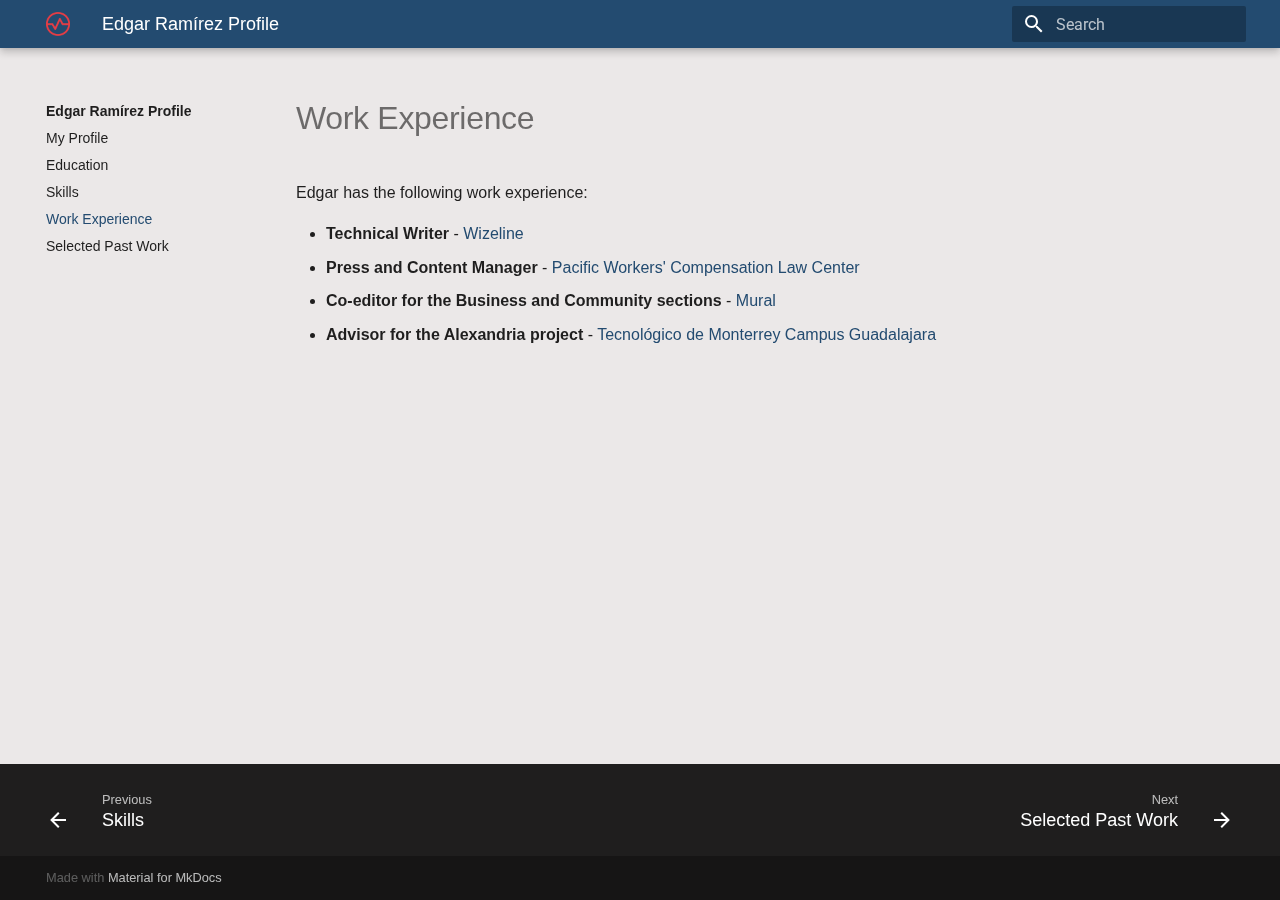
<file: tw-docops/tw-mkdocs/site/work-experience/index.html>
<!doctype html>
<html lang="en" class="no-js">
  <head>
    
      <meta charset="utf-8">
      <meta name="viewport" content="width=device-width,initial-scale=1">
      
        <meta name="description" content="This is an exercise of a static website using the DocOps resources.">
      
      
      
        <meta name="author" content="Edgar Ramírez">
      
      
      <link rel="icon" href="../assets/images/favicon.png">
      <meta name="generator" content="mkdocs-1.1.2, mkdocs-material-7.0.6">
    
    
      
        <title>Work Experience - Edgar Ramírez Profile</title>
      
    
    
      <link rel="stylesheet" href="../assets/stylesheets/main.2c0c5eaf.min.css">
      
        
        <link rel="stylesheet" href="../assets/stylesheets/palette.7fa14f5b.min.css">
        
      
    
    
    
      
        
        <link rel="preconnect" href="https://fonts.gstatic.com" crossorigin>
        <link rel="stylesheet" href="https://fonts.googleapis.com/css?family=Roboto:300,400,400i,700%7CRoboto+Mono&display=fallback">
        <style>:root{--md-text-font-family:"Roboto";--md-code-font-family:"Roboto Mono"}</style>
      
    
    
    
      <link rel="stylesheet" href="../css/extra.css">
    
    
      
    
    
  </head>
  
  
    
    
    
    
    
    <body dir="ltr" data-md-color-scheme="" data-md-color-primary="none" data-md-color-accent="none">
      
  
    
    <input class="md-toggle" data-md-toggle="drawer" type="checkbox" id="__drawer" autocomplete="off">
    <input class="md-toggle" data-md-toggle="search" type="checkbox" id="__search" autocomplete="off">
    <label class="md-overlay" for="__drawer"></label>
    <div data-md-component="skip">
      
        
        <a href="#work-experience" class="md-skip">
          Skip to content
        </a>
      
    </div>
    <div data-md-component="announce">
      
    </div>
    
      <header class="md-header" data-md-component="header">
  <nav class="md-header__inner md-grid" aria-label="Header">
    <a href=".." title="Edgar Ramírez Profile" class="md-header__button md-logo" aria-label="Edgar Ramírez Profile" data-md-component="logo">
      
  <img src="../images/wizeline_isotype.png" alt="logo">

    </a>
    <label class="md-header__button md-icon" for="__drawer">
      <svg xmlns="http://www.w3.org/2000/svg" viewBox="0 0 24 24"><path d="M3 6h18v2H3V6m0 5h18v2H3v-2m0 5h18v2H3v-2z"/></svg>
    </label>
    <div class="md-header__title" data-md-component="header-title">
      <div class="md-header__ellipsis">
        <div class="md-header__topic">
          <span class="md-ellipsis">
            Edgar Ramírez Profile
          </span>
        </div>
        <div class="md-header__topic" data-md-component="header-topic">
          <span class="md-ellipsis">
            
              Work Experience
            
          </span>
        </div>
      </div>
    </div>
    <div class="md-header__options">
      
    </div>
    
      <label class="md-header__button md-icon" for="__search">
        <svg xmlns="http://www.w3.org/2000/svg" viewBox="0 0 24 24"><path d="M9.5 3A6.5 6.5 0 0 1 16 9.5c0 1.61-.59 3.09-1.56 4.23l.27.27h.79l5 5-1.5 1.5-5-5v-.79l-.27-.27A6.516 6.516 0 0 1 9.5 16 6.5 6.5 0 0 1 3 9.5 6.5 6.5 0 0 1 9.5 3m0 2C7 5 5 7 5 9.5S7 14 9.5 14 14 12 14 9.5 12 5 9.5 5z"/></svg>
      </label>
      
<div class="md-search" data-md-component="search" role="dialog">
  <label class="md-search__overlay" for="__search"></label>
  <div class="md-search__inner" role="search">
    <form class="md-search__form" name="search">
      <input type="text" class="md-search__input" name="query" aria-label="Search" placeholder="Search" autocapitalize="off" autocorrect="off" autocomplete="off" spellcheck="false" data-md-component="search-query" data-md-state="active" required>
      <label class="md-search__icon md-icon" for="__search">
        <svg xmlns="http://www.w3.org/2000/svg" viewBox="0 0 24 24"><path d="M9.5 3A6.5 6.5 0 0 1 16 9.5c0 1.61-.59 3.09-1.56 4.23l.27.27h.79l5 5-1.5 1.5-5-5v-.79l-.27-.27A6.516 6.516 0 0 1 9.5 16 6.5 6.5 0 0 1 3 9.5 6.5 6.5 0 0 1 9.5 3m0 2C7 5 5 7 5 9.5S7 14 9.5 14 14 12 14 9.5 12 5 9.5 5z"/></svg>
        <svg xmlns="http://www.w3.org/2000/svg" viewBox="0 0 24 24"><path d="M20 11v2H8l5.5 5.5-1.42 1.42L4.16 12l7.92-7.92L13.5 5.5 8 11h12z"/></svg>
      </label>
      <button type="reset" class="md-search__icon md-icon" aria-label="Clear" tabindex="-1">
        <svg xmlns="http://www.w3.org/2000/svg" viewBox="0 0 24 24"><path d="M19 6.41L17.59 5 12 10.59 6.41 5 5 6.41 10.59 12 5 17.59 6.41 19 12 13.41 17.59 19 19 17.59 13.41 12 19 6.41z"/></svg>
      </button>
    </form>
    <div class="md-search__output">
      <div class="md-search__scrollwrap" data-md-scrollfix>
        <div class="md-search-result" data-md-component="search-result">
          <div class="md-search-result__meta">
            Initializing search
          </div>
          <ol class="md-search-result__list"></ol>
        </div>
      </div>
    </div>
  </div>
</div>
    
    
  </nav>
</header>
    
    <div class="md-container" data-md-component="container">
      
      
        
      
      <main class="md-main" data-md-component="main">
        <div class="md-main__inner md-grid">
          
            
              
              <div class="md-sidebar md-sidebar--primary" data-md-component="sidebar" data-md-type="navigation" >
                <div class="md-sidebar__scrollwrap">
                  <div class="md-sidebar__inner">
                    


  

<nav class="md-nav md-nav--primary md-nav--integrated" aria-label="Navigation" data-md-level="0">
  <label class="md-nav__title" for="__drawer">
    <a href=".." title="Edgar Ramírez Profile" class="md-nav__button md-logo" aria-label="Edgar Ramírez Profile" data-md-component="logo">
      
  <img src="../images/wizeline_isotype.png" alt="logo">

    </a>
    Edgar Ramírez Profile
  </label>
  
  <ul class="md-nav__list" data-md-scrollfix>
    
      
      
      

  
  
  
    <li class="md-nav__item">
      <a href=".." class="md-nav__link">
        My Profile
      </a>
    </li>
  

    
      
      
      

  
  
  
    <li class="md-nav__item">
      <a href="../education/" class="md-nav__link">
        Education
      </a>
    </li>
  

    
      
      
      

  
  
  
    <li class="md-nav__item">
      <a href="../skills/" class="md-nav__link">
        Skills
      </a>
    </li>
  

    
      
      
      

  
  
    
  
  
    <li class="md-nav__item md-nav__item--active">
      
      <input class="md-nav__toggle md-toggle" data-md-toggle="toc" type="checkbox" id="__toc">
      
        
      
      
      <a href="./" class="md-nav__link md-nav__link--active">
        Work Experience
      </a>
      
    </li>
  

    
      
      
      

  
  
  
    <li class="md-nav__item">
      <a href="../selected-past-work/" class="md-nav__link">
        Selected Past Work
      </a>
    </li>
  

    
  </ul>
</nav>
                  </div>
                </div>
              </div>
            
            
          
          <div class="md-content" data-md-component="content">
            <article class="md-content__inner md-typeset">
              
                
                
                <h1 id="work-experience">Work Experience</h1>
<p>Edgar has the following work experience:</p>
<ul>
<li><strong>Technical Writer</strong> - <a href="http://www.wizeline.com">Wizeline</a> </li>
<li><strong>Press and Content Manager</strong> - <a href="https://www.pacificworkers.com">Pacific Workers' Compensation Law Center</a></li>
<li><strong>Co-editor for the Business and Community sections</strong> - <a href="https://www.mural.com.mx">Mural</a> </li>
<li><strong>Advisor for the Alexandria project</strong> - <a href="https://tec.mx/en/guadalajara-campus">Tecnológico de Monterrey Campus Guadalajara</a></li>
</ul>
                
              
              
                


              
            </article>
          </div>
        </div>
      </main>
      
        
<footer class="md-footer">
  
    <nav class="md-footer__inner md-grid" aria-label="Footer">
      
        <a href="../skills/" class="md-footer__link md-footer__link--prev" rel="prev">
          <div class="md-footer__button md-icon">
            <svg xmlns="http://www.w3.org/2000/svg" viewBox="0 0 24 24"><path d="M20 11v2H8l5.5 5.5-1.42 1.42L4.16 12l7.92-7.92L13.5 5.5 8 11h12z"/></svg>
          </div>
          <div class="md-footer__title">
            <div class="md-ellipsis">
              <span class="md-footer__direction">
                Previous
              </span>
              Skills
            </div>
          </div>
        </a>
      
      
        <a href="../selected-past-work/" class="md-footer__link md-footer__link--next" rel="next">
          <div class="md-footer__title">
            <div class="md-ellipsis">
              <span class="md-footer__direction">
                Next
              </span>
              Selected Past Work
            </div>
          </div>
          <div class="md-footer__button md-icon">
            <svg xmlns="http://www.w3.org/2000/svg" viewBox="0 0 24 24"><path d="M4 11v2h12l-5.5 5.5 1.42 1.42L19.84 12l-7.92-7.92L10.5 5.5 16 11H4z"/></svg>
          </div>
        </a>
      
    </nav>
  
  <div class="md-footer-meta md-typeset">
    <div class="md-footer-meta__inner md-grid">
      <div class="md-footer-copyright">
        
        Made with
        <a href="https://squidfunk.github.io/mkdocs-material/" target="_blank" rel="noopener">
          Material for MkDocs
        </a>
        
      </div>
      
    </div>
  </div>
</footer>
      
    </div>
    <div class="md-dialog" data-md-component="dialog">
      <div class="md-dialog__inner md-typeset"></div>
    </div>
    <script id="__config" type="application/json">{"base": "..", "features": ["toc.integrate"], "translations": {"clipboard.copy": "Copy to clipboard", "clipboard.copied": "Copied to clipboard", "search.config.lang": "en", "search.config.pipeline": "trimmer, stopWordFilter", "search.config.separator": "[\\s\\-]+", "search.placeholder": "Search", "search.result.placeholder": "Type to start searching", "search.result.none": "No matching documents", "search.result.one": "1 matching document", "search.result.other": "# matching documents", "search.result.more.one": "1 more on this page", "search.result.more.other": "# more on this page", "search.result.term.missing": "Missing"}, "search": "../assets/javascripts/workers/search.fb4a9340.min.js", "version": null}</script>
    
    
      <script src="../assets/javascripts/bundle.a1c7c35e.min.js"></script>
      
    
  </body>
</html>
</file>
<file: tw-docops/tw-mkdocs/site/css/extra.css>
:root {
    --md-primary-fg-color:        #234b70;
    --md-primary-fg-color--light: #a6c1da;
    --md-primary-fg-color--dark:  #092850;
    --md-accent-fg-color: rgb(20, 52, 233);
}

body {
    background-color: rgb(235, 232, 232);
    font-family: sans-serif;
}
</file>
<file: tw-docops/tw-mkdocs/site/assets/stylesheets/main.2c0c5eaf.min.css>
@charset "UTF-8";html{box-sizing:border-box;-webkit-text-size-adjust:none;-moz-text-size-adjust:none;-ms-text-size-adjust:none;text-size-adjust:none}*,:after,:before{box-sizing:inherit}body{margin:0}a,button,input,label{-webkit-tap-highlight-color:transparent}a{color:inherit;text-decoration:none}hr{display:block;box-sizing:initial;height:.05rem;padding:0;overflow:visible;border:0}small{font-size:80%}sub,sup{line-height:1em}img{border-style:none}table{border-collapse:initial;border-spacing:0}td,th{font-weight:400;vertical-align:top}button{margin:0;padding:0;font-size:inherit;background:transparent;border:0}input{border:0;outline:none}:root{--md-default-fg-color:rgba(0,0,0,0.87);--md-default-fg-color--light:rgba(0,0,0,0.54);--md-default-fg-color--lighter:rgba(0,0,0,0.32);--md-default-fg-color--lightest:rgba(0,0,0,0.07);--md-default-bg-color:#fff;--md-default-bg-color--light:hsla(0,0%,100%,0.7);--md-default-bg-color--lighter:hsla(0,0%,100%,0.3);--md-default-bg-color--lightest:hsla(0,0%,100%,0.12);--md-primary-fg-color:#4051b5;--md-primary-fg-color--light:#5d6cc0;--md-primary-fg-color--dark:#303fa1;--md-primary-bg-color:#fff;--md-primary-bg-color--light:hsla(0,0%,100%,0.7);--md-accent-fg-color:#526cfe;--md-accent-fg-color--transparent:rgba(83,108,254,0.1);--md-accent-bg-color:#fff;--md-accent-bg-color--light:hsla(0,0%,100%,0.7)}:root>*{--md-code-fg-color:#36464e;--md-code-bg-color:#f5f5f5;--md-code-hl-color:rgba(255,255,0,0.5);--md-code-hl-number-color:#d52a2a;--md-code-hl-special-color:#db1457;--md-code-hl-function-color:#a846b9;--md-code-hl-constant-color:#6e59d9;--md-code-hl-keyword-color:#3f6ec6;--md-code-hl-string-color:#1c7d4d;--md-code-hl-name-color:var(--md-code-fg-color);--md-code-hl-operator-color:var(--md-default-fg-color--light);--md-code-hl-punctuation-color:var(--md-default-fg-color--light);--md-code-hl-comment-color:var(--md-default-fg-color--light);--md-code-hl-generic-color:var(--md-default-fg-color--light);--md-code-hl-variable-color:var(--md-default-fg-color--light);--md-typeset-color:var(--md-default-fg-color);--md-typeset-a-color:var(--md-primary-fg-color);--md-typeset-mark-color:rgba(255,255,0,0.5);--md-typeset-del-color:rgba(245,80,61,0.15);--md-typeset-ins-color:rgba(11,213,112,0.15);--md-typeset-kbd-color:#fafafa;--md-typeset-kbd-accent-color:#fff;--md-typeset-kbd-border-color:#b8b8b8;--md-admonition-fg-color:var(--md-default-fg-color);--md-admonition-bg-color:var(--md-default-bg-color);--md-footer-fg-color:#fff;--md-footer-fg-color--light:hsla(0,0%,100%,0.7);--md-footer-fg-color--lighter:hsla(0,0%,100%,0.3);--md-footer-bg-color:rgba(0,0,0,0.87);--md-footer-bg-color--dark:rgba(0,0,0,0.32)}.md-icon svg{display:block;width:1.2rem;height:1.2rem;fill:currentColor}body{-webkit-font-smoothing:antialiased;-moz-osx-font-smoothing:grayscale}body,input{font-feature-settings:"kern","liga";font-family:var(--md-text-font-family,_),-apple-system,BlinkMacSystemFont,Helvetica,Arial,sans-serif}body,code,input,kbd,pre{color:var(--md-typeset-color)}code,kbd,pre{font-feature-settings:"kern";font-family:var(--md-code-font-family,_),SFMono-Regular,Consolas,Menlo,monospace}:root{--md-typeset-table--ascending:url("data:image/svg+xml;charset=utf-8,<svg xmlns='http://www.w3.org/2000/svg' viewBox='0 0 24 24'><path d='M11 4h2v12l5.5-5.5 1.42 1.42L12 19.84l-7.92-7.92L5.5 10.5 11 16V4z'/></svg>");--md-typeset-table--descending:url("data:image/svg+xml;charset=utf-8,<svg xmlns='http://www.w3.org/2000/svg' viewBox='0 0 24 24'><path d='M13 20h-2V8l-5.5 5.5-1.42-1.42L12 4.16l7.92 7.92-1.42 1.42L13 8v12z'/></svg>")}.md-typeset{font-size:.8rem;line-height:1.6;-webkit-print-color-adjust:exact;color-adjust:exact}@media print{.md-typeset{font-size:.68rem}}.md-typeset blockquote,.md-typeset dl,.md-typeset figure,.md-typeset ol,.md-typeset pre,.md-typeset ul{display:flow-root;margin:1em 0}.md-typeset h1{margin:0 0 1.25em;color:var(--md-default-fg-color--light);font-size:2em;line-height:1.3}.md-typeset h1,.md-typeset h2{font-weight:300;letter-spacing:-.01em}.md-typeset h2{margin:1.6em 0 .64em;font-size:1.5625em;line-height:1.4}.md-typeset h3{margin:1.6em 0 .8em;font-weight:400;font-size:1.25em;line-height:1.5;letter-spacing:-.01em}.md-typeset h2+h3{margin-top:.8em}.md-typeset h4{margin:1em 0;font-weight:700;letter-spacing:-.01em}.md-typeset h5,.md-typeset h6{margin:1.25em 0;color:var(--md-default-fg-color--light);font-weight:700;font-size:.8em;letter-spacing:-.01em}.md-typeset h5{text-transform:uppercase}.md-typeset hr{display:flow-root;margin:1.5em 0;border-bottom:.05rem solid var(--md-default-fg-color--lightest)}.md-typeset a{color:var(--md-typeset-a-color);word-break:break-word}.md-typeset a,.md-typeset a:before{transition:color 125ms}.md-typeset a:focus,.md-typeset a:hover{color:var(--md-accent-fg-color)}.md-typeset code,.md-typeset kbd,.md-typeset pre{color:var(--md-code-fg-color);direction:ltr}@media print{.md-typeset code,.md-typeset kbd,.md-typeset pre{white-space:pre-wrap}}.md-typeset code{padding:0 .2941176471em;font-size:.85em;word-break:break-word;background-color:var(--md-code-bg-color);border-radius:.1rem;-webkit-box-decoration-break:clone;box-decoration-break:clone}.md-typeset code:not(.focus-visible){outline:none;-webkit-tap-highlight-color:transparent}.md-typeset h1 code,.md-typeset h2 code,.md-typeset h3 code,.md-typeset h4 code,.md-typeset h5 code,.md-typeset h6 code{margin:initial;padding:initial;background-color:initial;box-shadow:none}.md-typeset a code{color:currentColor}.md-typeset pre{position:relative;line-height:1.4}.md-typeset pre>code{display:block;margin:0;padding:.7720588235em 1.1764705882em;overflow:auto;word-break:normal;box-shadow:none;-webkit-box-decoration-break:slice;box-decoration-break:slice;touch-action:auto;scrollbar-width:thin;scrollbar-color:var(--md-default-fg-color--lighter) transparent}.md-typeset pre>code:hover{scrollbar-color:var(--md-accent-fg-color) transparent}.md-typeset pre>code::-webkit-scrollbar{width:.2rem;height:.2rem}.md-typeset pre>code::-webkit-scrollbar-thumb{background-color:var(--md-default-fg-color--lighter)}.md-typeset pre>code::-webkit-scrollbar-thumb:hover{background-color:var(--md-accent-fg-color)}@media screen and (max-width:44.9375em){.md-typeset>pre{margin:1em -.8rem}.md-typeset>pre code{border-radius:0}}.md-typeset kbd{display:inline-block;padding:0 .6666666667em;color:var(--md-default-fg-color);font-size:.75em;vertical-align:text-top;word-break:break-word;background-color:var(--md-typeset-kbd-color);border-radius:.1rem;box-shadow:0 .1rem 0 .05rem var(--md-typeset-kbd-border-color),0 .1rem 0 var(--md-typeset-kbd-border-color),0 -.1rem .2rem var(--md-typeset-kbd-accent-color) inset}.md-typeset mark{color:inherit;word-break:break-word;background-color:var(--md-typeset-mark-color);-webkit-box-decoration-break:clone;box-decoration-break:clone}.md-typeset abbr{text-decoration:none;border-bottom:.05rem dotted var(--md-default-fg-color--light);cursor:help}@media (hover:none){.md-typeset abbr{position:relative}.md-typeset abbr[title]:focus:after,.md-typeset abbr[title]:hover:after{box-shadow:0 2px 2px 0 rgba(0,0,0,.14),0 1px 5px 0 rgba(0,0,0,.12),0 3px 1px -2px rgba(0,0,0,.2);position:absolute;left:0;display:inline-block;width:auto;min-width:-webkit-max-content;min-width:-moz-max-content;min-width:max-content;max-width:80%;margin-top:2em;padding:.2rem .3rem;color:var(--md-default-bg-color);font-size:.7rem;background-color:var(--md-default-fg-color);border-radius:.1rem;content:attr(title)}}.md-typeset small{opacity:.75}.md-typeset sub,.md-typeset sup{margin-left:.078125em}[dir=rtl] .md-typeset sub,[dir=rtl] .md-typeset sup{margin-right:.078125em;margin-left:0}.md-typeset blockquote{padding-left:.6rem;color:var(--md-default-fg-color--light);border-left:.2rem solid var(--md-default-fg-color--lighter)}[dir=rtl] .md-typeset blockquote{padding-right:.6rem;padding-left:0;border-right:.2rem solid var(--md-default-fg-color--lighter);border-left:initial}.md-typeset ul{list-style-type:disc}.md-typeset ol,.md-typeset ul{margin-left:.625em;padding:0}[dir=rtl] .md-typeset ol,[dir=rtl] .md-typeset ul{margin-right:.625em;margin-left:0}.md-typeset ol ol,.md-typeset ul ol{list-style-type:lower-alpha}.md-typeset ol ol ol,.md-typeset ul ol ol{list-style-type:lower-roman}.md-typeset ol li,.md-typeset ul li{margin-bottom:.5em;margin-left:1.25em}[dir=rtl] .md-typeset ol li,[dir=rtl] .md-typeset ul li{margin-right:1.25em;margin-left:0}.md-typeset ol li blockquote,.md-typeset ol li p,.md-typeset ul li blockquote,.md-typeset ul li p{margin:.5em 0}.md-typeset ol li:last-child,.md-typeset ul li:last-child{margin-bottom:0}.md-typeset ol li ol,.md-typeset ol li ul,.md-typeset ul li ol,.md-typeset ul li ul{margin:.5em 0 .5em .625em}[dir=rtl] .md-typeset ol li ol,[dir=rtl] .md-typeset ol li ul,[dir=rtl] .md-typeset ul li ol,[dir=rtl] .md-typeset ul li ul{margin-right:.625em;margin-left:0}.md-typeset dd{margin:1em 0 1.5em 1.875em}[dir=rtl] .md-typeset dd{margin-right:1.875em;margin-left:0}.md-typeset img,.md-typeset svg{max-width:100%;height:auto}.md-typeset img[align=left],.md-typeset svg[align=left]{margin:1em 1em 1em 0}.md-typeset img[align=right],.md-typeset svg[align=right]{margin:1em 0 1em 1em}.md-typeset img[align]:only-child,.md-typeset svg[align]:only-child{margin-top:0}.md-typeset figure{width:-webkit-fit-content;width:-moz-fit-content;width:fit-content;max-width:100%;margin:0 auto;text-align:center}.md-typeset figure img{display:block}.md-typeset figcaption{max-width:24rem;margin:1em auto 2em;font-style:italic}.md-typeset iframe{max-width:100%}.md-typeset table:not([class]){display:inline-block;max-width:100%;overflow:auto;font-size:.64rem;background-color:var(--md-default-bg-color);border-radius:.1rem;box-shadow:0 .2rem .5rem rgba(0,0,0,.05),0 0 .05rem rgba(0,0,0,.1);touch-action:auto}@media print{.md-typeset table:not([class]){display:table}}.md-typeset table:not([class])+*{margin-top:1.5em}.md-typeset table:not([class]) td>:first-child,.md-typeset table:not([class]) th>:first-child{margin-top:0}.md-typeset table:not([class]) td>:last-child,.md-typeset table:not([class]) th>:last-child{margin-bottom:0}.md-typeset table:not([class]) td:not([align]),.md-typeset table:not([class]) th:not([align]){text-align:left}[dir=rtl] .md-typeset table:not([class]) td:not([align]),[dir=rtl] .md-typeset table:not([class]) th:not([align]){text-align:right}.md-typeset table:not([class]) th{min-width:5rem;padding:.9375em 1.25em;color:var(--md-default-bg-color);vertical-align:top;background-color:var(--md-default-fg-color--light)}.md-typeset table:not([class]) th a{color:inherit}.md-typeset table:not([class]) td{padding:.9375em 1.25em;vertical-align:top;border-top:.05rem solid var(--md-default-fg-color--lightest)}.md-typeset table:not([class]) tr{transition:background-color 125ms}.md-typeset table:not([class]) tr:hover{background-color:rgba(0,0,0,.035);box-shadow:0 .05rem 0 var(--md-default-bg-color) inset}.md-typeset table:not([class]) tr:first-child td{border-top:0}.md-typeset table:not([class]) a{word-break:normal}.md-typeset table th[role=columnheader]{cursor:pointer}.md-typeset table th[role=columnheader]:after{display:inline-block;width:1.2em;height:1.2em;margin-left:.5em;vertical-align:sub;-webkit-mask-repeat:no-repeat;mask-repeat:no-repeat;-webkit-mask-size:contain;mask-size:contain;content:""}.md-typeset table th[role=columnheader][aria-sort=ascending]:after{background-color:currentColor;-webkit-mask-image:var(--md-typeset-table--ascending);mask-image:var(--md-typeset-table--ascending)}.md-typeset table th[role=columnheader][aria-sort=descending]:after{background-color:currentColor;-webkit-mask-image:var(--md-typeset-table--descending);mask-image:var(--md-typeset-table--descending)}.md-typeset__scrollwrap{margin:1em -.8rem;overflow-x:auto;touch-action:auto}.md-typeset__table{display:inline-block;margin-bottom:.5em;padding:0 .8rem}@media print{.md-typeset__table{display:block}}html .md-typeset__table table{display:table;width:100%;margin:0;overflow:hidden}html{height:100%;overflow-x:hidden;font-size:125%}@media screen and (min-width:100em){html{font-size:137.5%}}@media screen and (min-width:125em){html{font-size:150%}}body{position:relative;display:flex;flex-direction:column;width:100%;min-height:100%;font-size:.5rem;background-color:var(--md-default-bg-color)}@media print{body{display:block}}@media screen and (max-width:59.9375em){body[data-md-state=lock]{position:fixed}}.md-grid{max-width:61rem;margin-right:auto;margin-left:auto}.md-container{display:flex;flex-direction:column;flex-grow:1}@media print{.md-container{display:block}}.md-main{flex-grow:1}.md-main__inner{display:flex;height:100%;margin-top:1.5rem}.md-ellipsis{overflow:hidden;white-space:nowrap;text-overflow:ellipsis}.md-toggle{display:none}.md-skip{position:fixed;z-index:-1;margin:.5rem;padding:.3rem .5rem;color:var(--md-default-bg-color);font-size:.64rem;background-color:var(--md-default-fg-color);border-radius:.1rem;transform:translateY(.4rem);opacity:0}.md-skip:focus{z-index:10;transform:translateY(0);opacity:1;transition:transform .25s cubic-bezier(.4,0,.2,1),opacity 175ms 75ms}@page{margin:25mm}.md-announce{overflow:auto;background-color:var(--md-footer-bg-color)}@media print{.md-announce{display:none}}.md-announce__inner{margin:.6rem auto;padding:0 .8rem;color:var(--md-footer-fg-color);font-size:.7rem}:root{--md-clipboard-icon:url("data:image/svg+xml;charset=utf-8,<svg xmlns='http://www.w3.org/2000/svg' viewBox='0 0 24 24'><path d='M19 21H8V7h11m0-2H8a2 2 0 0 0-2 2v14a2 2 0 0 0 2 2h11a2 2 0 0 0 2-2V7a2 2 0 0 0-2-2m-3-4H4a2 2 0 0 0-2 2v14h2V3h12V1z'/></svg>")}.md-clipboard{position:absolute;top:.5em;right:.5em;z-index:1;width:1.5em;height:1.5em;color:var(--md-default-fg-color--lightest);border-radius:.1rem;cursor:pointer;transition:color .25s}@media print{.md-clipboard{display:none}}.md-clipboard:not(.focus-visible){outline:none;-webkit-tap-highlight-color:transparent}:hover>.md-clipboard{color:var(--md-default-fg-color--light)}.md-clipboard:focus,.md-clipboard:hover{color:var(--md-accent-fg-color)}.md-clipboard:after{display:block;width:1.125em;height:1.125em;margin:0 auto;background-color:currentColor;-webkit-mask-image:var(--md-clipboard-icon);mask-image:var(--md-clipboard-icon);-webkit-mask-repeat:no-repeat;mask-repeat:no-repeat;-webkit-mask-size:contain;mask-size:contain;content:""}.md-clipboard--inline{cursor:pointer}.md-clipboard--inline code{transition:color .25s,background-color .25s}.md-clipboard--inline:focus code,.md-clipboard--inline:hover code{color:var(--md-accent-fg-color);background-color:var(--md-accent-fg-color--transparent)}.md-content{flex-grow:1;overflow:hidden;scroll-padding-top:51.2rem}.md-content__inner{margin:0 .8rem 1.2rem;padding-top:.6rem}@media screen and (min-width:76.25em){.md-sidebar--primary:not([hidden])~.md-content>.md-content__inner{margin-left:1.2rem}[dir=rtl] .md-sidebar--primary:not([hidden])~.md-content>.md-content__inner{margin-right:1.2rem;margin-left:.8rem}.md-sidebar--secondary:not([hidden])~.md-content>.md-content__inner{margin-right:1.2rem}[dir=rtl] .md-sidebar--secondary:not([hidden])~.md-content>.md-content__inner{margin-right:.8rem;margin-left:1.2rem}}.md-content__inner:before{display:block;height:.4rem;content:""}.md-content__inner>:last-child{margin-bottom:0}.md-content__button{float:right;margin:.4rem 0 .4rem .4rem;padding:0}@media print{.md-content__button{display:none}}[dir=rtl] .md-content__button{float:left;margin-right:.4rem;margin-left:0}[dir=rtl] .md-content__button svg{transform:scaleX(-1)}.md-typeset .md-content__button{color:var(--md-default-fg-color--lighter)}.md-content__button svg{display:inline;vertical-align:top}.md-dialog{box-shadow:0 2px 2px 0 rgba(0,0,0,.14),0 1px 5px 0 rgba(0,0,0,.12),0 3px 1px -2px rgba(0,0,0,.2);position:fixed;right:.8rem;bottom:.8rem;left:auto;z-index:2;min-width:11.1rem;padding:.4rem .6rem;background-color:var(--md-default-fg-color);border-radius:.1rem;transform:translateY(100%);opacity:0;transition:transform 0ms .4s,opacity .4s;pointer-events:none}@media print{.md-dialog{display:none}}[dir=rtl] .md-dialog{right:auto;left:.8rem}.md-dialog[data-md-state=open]{transform:translateY(0);opacity:1;transition:transform .4s cubic-bezier(.075,.85,.175,1),opacity .4s;pointer-events:auto}.md-dialog__inner{color:var(--md-default-bg-color);font-size:.7rem}.md-typeset .md-button{display:inline-block;padding:.625em 2em;color:var(--md-primary-fg-color);font-weight:700;border:.1rem solid;border-radius:.1rem;transition:color 125ms,background-color 125ms,border-color 125ms}.md-typeset .md-button--primary{color:var(--md-primary-bg-color);background-color:var(--md-primary-fg-color);border-color:var(--md-primary-fg-color)}.md-typeset .md-button:focus,.md-typeset .md-button:hover{color:var(--md-accent-bg-color);background-color:var(--md-accent-fg-color);border-color:var(--md-accent-fg-color)}.md-typeset .md-input{height:1.8rem;padding:0 .6rem;font-size:.8rem;border-radius:.1rem;box-shadow:0 .2rem .5rem rgba(0,0,0,.1),0 .025rem .05rem rgba(0,0,0,.1);transition:box-shadow .25s}.md-typeset .md-input:focus,.md-typeset .md-input:hover{box-shadow:0 .4rem 1rem rgba(0,0,0,.15),0 .025rem .05rem rgba(0,0,0,.15)}.md-typeset .md-input--stretch{width:100%}.md-header{position:-webkit-sticky;position:sticky;top:0;right:0;left:0;z-index:2;color:var(--md-primary-bg-color);background-color:var(--md-primary-fg-color);box-shadow:0 0 .2rem transparent,0 .2rem .4rem transparent;transition:color .25s,background-color .25s}@media print{.md-header{display:none}}.md-header[data-md-state=shadow]{box-shadow:0 0 .2rem rgba(0,0,0,.1),0 .2rem .4rem rgba(0,0,0,.2);transition:transform .25s cubic-bezier(.1,.7,.1,1),color .25s,background-color .25s,box-shadow .25s}.md-header[data-md-state=hidden]{transform:translateY(-100%);transition:transform .25s cubic-bezier(.8,0,.6,1),color .25s,background-color .25s,box-shadow .25s}.md-header__inner{display:flex;align-items:center;padding:0 .2rem}.md-header__button{position:relative;z-index:1;display:inline-block;margin:.2rem;padding:.4rem;color:currentColor;vertical-align:middle;cursor:pointer;transition:opacity .25s}.md-header__button:focus,.md-header__button:hover{opacity:.7}.md-header__button:not(.focus-visible){outline:none}.md-header__button.md-logo{margin:.2rem;padding:.4rem}@media screen and (max-width:76.1875em){.md-header__button.md-logo{display:none}}.md-header__button.md-logo img,.md-header__button.md-logo svg{display:block;width:1.2rem;height:1.2rem;fill:currentColor}@media screen and (min-width:60em){.md-header__button[for=__search]{display:none}}.no-js .md-header__button[for=__search]{display:none}[dir=rtl] .md-header__button[for=__search] svg{transform:scaleX(-1)}@media screen and (min-width:76.25em){.md-header__button[for=__drawer]{display:none}}.md-header__topic{position:absolute;display:flex;max-width:100%;transition:transform .4s cubic-bezier(.1,.7,.1,1),opacity .15s}.md-header__topic+.md-header__topic{z-index:-1;transform:translateX(1.25rem);opacity:0;transition:transform .4s cubic-bezier(1,.7,.1,.1),opacity .15s;pointer-events:none}[dir=rtl] .md-header__topic+.md-header__topic{transform:translateX(-1.25rem)}.md-header__title{flex-grow:1;height:2.4rem;margin-right:.4rem;margin-left:1rem;font-size:.9rem;line-height:2.4rem}.md-header__title[data-md-state=active] .md-header__topic{z-index:-1;transform:translateX(-1.25rem);opacity:0;transition:transform .4s cubic-bezier(1,.7,.1,.1),opacity .15s;pointer-events:none}[dir=rtl] .md-header__title[data-md-state=active] .md-header__topic{transform:translateX(1.25rem)}.md-header__title[data-md-state=active] .md-header__topic+.md-header__topic{z-index:0;transform:translateX(0);opacity:1;transition:transform .4s cubic-bezier(.1,.7,.1,1),opacity .15s;pointer-events:auto}.md-header__title>.md-header__ellipsis{position:relative;width:100%;height:100%}.md-header__options{display:flex;flex-shrink:0;max-width:100%;white-space:nowrap;transition:max-width 0ms .25s,opacity .25s .25s}.md-header__options>[data-md-state=hidden]{display:none}[data-md-toggle=search]:checked~.md-header .md-header__options{max-width:0;opacity:0;transition:max-width 0ms,opacity 0ms}.md-header__source{display:none}@media screen and (min-width:60em){.md-header__source{display:block;width:11.7rem;max-width:11.7rem;margin-left:1rem}[dir=rtl] .md-header__source{margin-right:1rem;margin-left:0}}@media screen and (min-width:76.25em){.md-header__source{margin-left:1.4rem}[dir=rtl] .md-header__source{margin-right:1.4rem}}.md-footer{color:var(--md-footer-fg-color);background-color:var(--md-footer-bg-color)}@media print{.md-footer{display:none}}.md-footer__inner{padding:.2rem;overflow:auto}.md-footer__link{display:flex;padding-top:1.4rem;padding-bottom:.4rem;transition:opacity .25s}@media screen and (min-width:45em){.md-footer__link{width:50%}}.md-footer__link:focus,.md-footer__link:hover{opacity:.7}.md-footer__link--prev{float:left}@media screen and (max-width:44.9375em){.md-footer__link--prev{width:25%}.md-footer__link--prev .md-footer__title{display:none}}[dir=rtl] .md-footer__link--prev{float:right}[dir=rtl] .md-footer__link--prev svg{transform:scaleX(-1)}.md-footer__link--next{float:right;text-align:right}@media screen and (max-width:44.9375em){.md-footer__link--next{width:75%}}[dir=rtl] .md-footer__link--next{float:left;text-align:left}[dir=rtl] .md-footer__link--next svg{transform:scaleX(-1)}.md-footer__title{position:relative;flex-grow:1;max-width:calc(100% - 2.4rem);padding:0 1rem;font-size:.9rem;line-height:2.4rem}.md-footer__button{margin:.2rem;padding:.4rem}.md-footer__direction{position:absolute;right:0;left:0;margin-top:-1rem;padding:0 1rem;font-size:.64rem;opacity:.7}.md-footer-meta{background-color:var(--md-footer-bg-color--dark)}.md-footer-meta__inner{display:flex;flex-wrap:wrap;justify-content:space-between;padding:.2rem}html .md-footer-meta.md-typeset a{color:var(--md-footer-fg-color--light)}html .md-footer-meta.md-typeset a:focus,html .md-footer-meta.md-typeset a:hover{color:var(--md-footer-fg-color)}.md-footer-copyright{width:100%;margin:auto .6rem;padding:.4rem 0;color:var(--md-footer-fg-color--lighter);font-size:.64rem}@media screen and (min-width:45em){.md-footer-copyright{width:auto}}.md-footer-copyright__highlight{color:var(--md-footer-fg-color--light)}.md-footer-social{margin:0 .4rem;padding:.2rem 0 .6rem}@media screen and (min-width:45em){.md-footer-social{padding:.6rem 0}}.md-footer-social__link{display:inline-block;width:1.6rem;height:1.6rem;text-align:center}.md-footer-social__link:before{line-height:1.9}.md-footer-social__link svg{max-height:.8rem;vertical-align:-25%;fill:currentColor}:root{--md-nav-icon--prev:url("data:image/svg+xml;charset=utf-8,<svg xmlns='http://www.w3.org/2000/svg' viewBox='0 0 24 24'><path d='M20 11v2H8l5.5 5.5-1.42 1.42L4.16 12l7.92-7.92L13.5 5.5 8 11h12z'/></svg>");--md-nav-icon--next:url("data:image/svg+xml;charset=utf-8,<svg xmlns='http://www.w3.org/2000/svg' viewBox='0 0 24 24'><path d='M8.59 16.58L13.17 12 8.59 7.41 10 6l6 6-6 6-1.41-1.42z'/></svg>");--md-toc-icon:url("data:image/svg+xml;charset=utf-8,<svg xmlns='http://www.w3.org/2000/svg' viewBox='0 0 24 24'><path d='M3 9h14V7H3v2m0 4h14v-2H3v2m0 4h14v-2H3v2m16 0h2v-2h-2v2m0-10v2h2V7h-2m0 6h2v-2h-2v2z'/></svg>")}.md-nav{font-size:.7rem;line-height:1.3}.md-nav__title{display:block;padding:0 .6rem;overflow:hidden;font-weight:700;text-overflow:ellipsis}.md-nav__title .md-nav__button{display:none}.md-nav__title .md-nav__button img{width:auto;height:100%}.md-nav__title .md-nav__button.md-logo img,.md-nav__title .md-nav__button.md-logo svg{display:block;width:2.4rem;height:2.4rem;fill:currentColor}.md-nav__list{margin:0;padding:0;list-style:none}.md-nav__item{padding:0 .6rem}.md-nav__item .md-nav__item{padding-right:0}[dir=rtl] .md-nav__item .md-nav__item{padding-right:.6rem;padding-left:0}.md-nav__link{display:block;margin-top:.625em;overflow:hidden;text-overflow:ellipsis;cursor:pointer;transition:color 125ms;scroll-snap-align:start}.md-nav__link[data-md-state=blur]{color:var(--md-default-fg-color--light)}.md-nav__item .md-nav__link--active{color:var(--md-typeset-a-color)}.md-nav__item--nested>.md-nav__link{color:inherit}.md-nav__link:focus,.md-nav__link:hover{color:var(--md-accent-fg-color)}.md-nav--primary .md-nav__link[for=__toc]{display:none}.md-nav--primary .md-nav__link[for=__toc] .md-icon:after{display:block;width:100%;height:100%;-webkit-mask-image:var(--md-toc-icon);mask-image:var(--md-toc-icon);background-color:currentColor}.md-nav--primary .md-nav__link[for=__toc]~.md-nav,.md-nav__source{display:none}@media screen and (max-width:76.1875em){.md-nav--primary,.md-nav--primary .md-nav{position:absolute;top:0;right:0;left:0;z-index:1;display:flex;flex-direction:column;height:100%;background-color:var(--md-default-bg-color)}.md-nav--primary .md-nav__item,.md-nav--primary .md-nav__title{font-size:.8rem;line-height:1.5}.md-nav--primary .md-nav__title{position:relative;height:5.6rem;padding:3rem .8rem .2rem;color:var(--md-default-fg-color--light);font-weight:400;line-height:2.4rem;white-space:nowrap;background-color:var(--md-default-fg-color--lightest);cursor:pointer}.md-nav--primary .md-nav__title .md-nav__icon{position:absolute;top:.4rem;left:.4rem;display:block;width:1.2rem;height:1.2rem;margin:.2rem}[dir=rtl] .md-nav--primary .md-nav__title .md-nav__icon{right:.4rem;left:auto}.md-nav--primary .md-nav__title .md-nav__icon:after{display:block;width:100%;height:100%;background-color:currentColor;-webkit-mask-image:var(--md-nav-icon--prev);mask-image:var(--md-nav-icon--prev);-webkit-mask-repeat:no-repeat;mask-repeat:no-repeat;-webkit-mask-size:contain;mask-size:contain;content:""}.md-nav--primary .md-nav__title~.md-nav__list{overflow-y:auto;background-color:var(--md-default-bg-color);box-shadow:0 .05rem 0 var(--md-default-fg-color--lightest) inset;-webkit-scroll-snap-type:y mandatory;-ms-scroll-snap-type:y mandatory;scroll-snap-type:y mandatory;touch-action:pan-y}.md-nav--primary .md-nav__title~.md-nav__list>:first-child{border-top:0}.md-nav--primary .md-nav__title[for=__drawer]{color:var(--md-primary-bg-color);background-color:var(--md-primary-fg-color)}.md-nav--primary .md-nav__title .md-logo{position:absolute;top:.2rem;left:.2rem;display:block;margin:.2rem;padding:.4rem}[dir=rtl] .md-nav--primary .md-nav__title .md-logo{right:.2rem;left:auto}.md-nav--primary .md-nav__list{flex:1}.md-nav--primary .md-nav__item{padding:0;border-top:.05rem solid var(--md-default-fg-color--lightest)}.md-nav--primary .md-nav__item--nested>.md-nav__link{padding-right:2.4rem}[dir=rtl] .md-nav--primary .md-nav__item--nested>.md-nav__link{padding-right:.8rem;padding-left:2.4rem}.md-nav--primary .md-nav__item--active>.md-nav__link{color:var(--md-typeset-a-color)}.md-nav--primary .md-nav__item--active>.md-nav__link:focus,.md-nav--primary .md-nav__item--active>.md-nav__link:hover{color:var(--md-accent-fg-color)}.md-nav--primary .md-nav__link{position:relative;margin-top:0;padding:.6rem .8rem}.md-nav--primary .md-nav__link .md-nav__icon{position:absolute;top:50%;right:.6rem;width:1.2rem;height:1.2rem;margin-top:-.6rem;color:inherit;font-size:1.2rem}[dir=rtl] .md-nav--primary .md-nav__link .md-nav__icon{right:auto;left:.6rem}.md-nav--primary .md-nav__link .md-nav__icon:after{display:block;width:100%;height:100%;background-color:currentColor;-webkit-mask-image:var(--md-nav-icon--next);mask-image:var(--md-nav-icon--next);-webkit-mask-repeat:no-repeat;mask-repeat:no-repeat;-webkit-mask-size:contain;mask-size:contain;content:""}[dir=rtl] .md-nav--primary .md-nav__icon:after{transform:scale(-1)}.md-nav--primary .md-nav--secondary .md-nav__link{position:static}.md-nav--primary .md-nav--secondary .md-nav{position:static;background-color:initial}.md-nav--primary .md-nav--secondary .md-nav .md-nav__link{padding-left:1.4rem}[dir=rtl] .md-nav--primary .md-nav--secondary .md-nav .md-nav__link{padding-right:1.4rem;padding-left:0}.md-nav--primary .md-nav--secondary .md-nav .md-nav .md-nav__link{padding-left:2rem}[dir=rtl] .md-nav--primary .md-nav--secondary .md-nav .md-nav .md-nav__link{padding-right:2rem;padding-left:0}.md-nav--primary .md-nav--secondary .md-nav .md-nav .md-nav .md-nav__link{padding-left:2.6rem}[dir=rtl] .md-nav--primary .md-nav--secondary .md-nav .md-nav .md-nav .md-nav__link{padding-right:2.6rem;padding-left:0}.md-nav--primary .md-nav--secondary .md-nav .md-nav .md-nav .md-nav .md-nav__link{padding-left:3.2rem}[dir=rtl] .md-nav--primary .md-nav--secondary .md-nav .md-nav .md-nav .md-nav .md-nav__link{padding-right:3.2rem;padding-left:0}.md-nav--secondary{background-color:initial}.md-nav__toggle~.md-nav{display:flex;transform:translateX(100%);opacity:0;transition:transform .25s cubic-bezier(.8,0,.6,1),opacity 125ms 50ms}[dir=rtl] .md-nav__toggle~.md-nav{transform:translateX(-100%)}.md-nav__toggle:checked~.md-nav{transform:translateX(0);opacity:1;transition:transform .25s cubic-bezier(.4,0,.2,1),opacity 125ms 125ms}.md-nav__toggle:checked~.md-nav>.md-nav__list{-webkit-backface-visibility:hidden;backface-visibility:hidden}}@media screen and (max-width:59.9375em){.md-nav--primary .md-nav__link[for=__toc]{display:block;padding-right:2.4rem}[dir=rtl] .md-nav--primary .md-nav__link[for=__toc]{padding-right:.8rem;padding-left:2.4rem}.md-nav--primary .md-nav__link[for=__toc] .md-icon:after{content:""}.md-nav--primary .md-nav__link[for=__toc]+.md-nav__link{display:none}.md-nav--primary .md-nav__link[for=__toc]~.md-nav{display:flex}.md-nav__source{display:block;padding:0 .2rem;color:var(--md-primary-bg-color);background-color:var(--md-primary-fg-color--dark)}}@media screen and (min-width:60em) and (max-width:76.1875em){.md-nav--integrated .md-nav__link[for=__toc]{display:block;padding-right:2.4rem;scroll-snap-align:none}[dir=rtl] .md-nav--integrated .md-nav__link[for=__toc]{padding-right:.8rem;padding-left:2.4rem}.md-nav--integrated .md-nav__link[for=__toc] .md-icon:after{content:""}.md-nav--integrated .md-nav__link[for=__toc]+.md-nav__link{display:none}.md-nav--integrated .md-nav__link[for=__toc]~.md-nav{display:flex}}@media screen and (min-width:60em){.md-nav--secondary .md-nav__title[for=__toc]{scroll-snap-align:start}.md-nav--secondary .md-nav__title .md-nav__icon{display:none}}@media screen and (min-width:76.25em){.md-nav{transition:max-height .25s cubic-bezier(.86,0,.07,1)}.md-nav--primary .md-nav__title[for=__drawer]{scroll-snap-align:start}.md-nav--primary .md-nav__title .md-nav__icon,.md-nav__toggle~.md-nav{display:none}.md-nav__toggle:checked~.md-nav,.md-nav__toggle:indeterminate~.md-nav{display:block}.md-nav__item--nested>.md-nav>.md-nav__title{display:none}.md-nav__item--section{display:block;margin:1.25em 0}.md-nav__item--section:last-child{margin-bottom:0}.md-nav__item--section>.md-nav__link{display:none}.md-nav__item--section>.md-nav{display:block}.md-nav__item--section>.md-nav>.md-nav__title{display:block;padding:0;pointer-events:none;scroll-snap-align:start}.md-nav__item--section>.md-nav>.md-nav__list>.md-nav__item{padding:0}.md-nav__icon{float:right;width:.9rem;height:.9rem;transition:transform .25s}[dir=rtl] .md-nav__icon{float:left;transform:rotate(180deg)}.md-nav__icon:after{display:inline-block;width:100%;height:100%;vertical-align:-.1rem;background-color:currentColor;-webkit-mask-image:var(--md-nav-icon--next);mask-image:var(--md-nav-icon--next);-webkit-mask-repeat:no-repeat;mask-repeat:no-repeat;-webkit-mask-size:contain;mask-size:contain;content:""}.md-nav__item--nested .md-nav__toggle:checked~.md-nav__link .md-nav__icon,.md-nav__item--nested .md-nav__toggle:indeterminate~.md-nav__link .md-nav__icon{transform:rotate(90deg)}.md-nav--lifted>.md-nav__list>.md-nav__item,.md-nav--lifted>.md-nav__list>.md-nav__item--nested,.md-nav--lifted>.md-nav__title{display:none}.md-nav--lifted>.md-nav__list>.md-nav__item--active{display:block;padding:0}.md-nav--lifted>.md-nav__list>.md-nav__item--active>.md-nav__link{display:none}.md-nav--lifted>.md-nav__list>.md-nav__item--active>.md-nav>.md-nav__title{display:block;padding:0 .6rem;pointer-events:none;scroll-snap-align:start}.md-nav--lifted>.md-nav__list>.md-nav__item>.md-nav__item{padding-right:.6rem}.md-nav--lifted .md-nav[data-md-level="1"]{display:block}.md-nav--integrated .md-nav__link[for=__toc]~.md-nav{display:block;margin-bottom:1.25em;border-left:.05rem solid var(--md-primary-fg-color)}.md-nav--integrated .md-nav__link[for=__toc]~.md-nav>.md-nav__title{display:none}}:root{--md-search-result-icon:url("data:image/svg+xml;charset=utf-8,<svg xmlns='http://www.w3.org/2000/svg' viewBox='0 0 24 24'><path d='M14 2H6a2 2 0 0 0-2 2v16a2 2 0 0 0 2 2h7c-.41-.25-.8-.56-1.14-.9-.33-.33-.61-.7-.86-1.1H6V4h7v5h5v1.18c.71.16 1.39.43 2 .82V8l-6-6m6.31 16.9c1.33-2.11.69-4.9-1.4-6.22-2.11-1.33-4.91-.68-6.22 1.4-1.34 2.11-.69 4.89 1.4 6.22 1.46.93 3.32.93 4.79.02L22 23.39 23.39 22l-3.08-3.1m-3.81.1a2.5 2.5 0 0 1-2.5-2.5 2.5 2.5 0 0 1 2.5-2.5 2.5 2.5 0 0 1 2.5 2.5 2.5 2.5 0 0 1-2.5 2.5z'/></svg>")}.md-search{position:relative}@media screen and (min-width:60em){.md-search{padding:.2rem 0}}.no-js .md-search{display:none}.md-search__overlay{z-index:1;opacity:0}@media screen and (max-width:59.9375em){.md-search__overlay{position:absolute;top:.2rem;left:-2.2rem;width:2rem;height:2rem;overflow:hidden;background-color:var(--md-default-bg-color);border-radius:1rem;transform-origin:center;transition:transform .3s .1s,opacity .2s .2s;pointer-events:none}[dir=rtl] .md-search__overlay{right:-2.2rem;left:auto}[data-md-toggle=search]:checked~.md-header .md-search__overlay{opacity:1;transition:transform .4s,opacity .1s}}@media screen and (min-width:60em){.md-search__overlay{position:fixed;top:0;left:0;width:0;height:0;background-color:rgba(0,0,0,.54);cursor:pointer;transition:width 0ms .25s,height 0ms .25s,opacity .25s}[dir=rtl] .md-search__overlay{right:0;left:auto}[data-md-toggle=search]:checked~.md-header .md-search__overlay{width:100%;height:200vh;opacity:1;transition:width 0ms,height 0ms,opacity .25s}}@media screen and (max-width:29.9375em){[data-md-toggle=search]:checked~.md-header .md-search__overlay{transform:scale(45)}}@media screen and (min-width:30em) and (max-width:44.9375em){[data-md-toggle=search]:checked~.md-header .md-search__overlay{transform:scale(60)}}@media screen and (min-width:45em) and (max-width:59.9375em){[data-md-toggle=search]:checked~.md-header .md-search__overlay{transform:scale(75)}}.md-search__inner{-webkit-backface-visibility:hidden;backface-visibility:hidden}@media screen and (max-width:59.9375em){.md-search__inner{position:fixed;top:0;left:100%;z-index:2;width:100%;height:100%;transform:translateX(5%);opacity:0;transition:right 0ms .3s,left 0ms .3s,transform .15s cubic-bezier(.4,0,.2,1) .15s,opacity .15s .15s}[data-md-toggle=search]:checked~.md-header .md-search__inner{left:0;transform:translateX(0);opacity:1;transition:right 0ms 0ms,left 0ms 0ms,transform .15s cubic-bezier(.1,.7,.1,1) .15s,opacity .15s .15s}[dir=rtl] [data-md-toggle=search]:checked~.md-header .md-search__inner{right:0;left:auto}html [dir=rtl] .md-search__inner{right:100%;left:auto;transform:translateX(-5%)}}@media screen and (min-width:60em){.md-search__inner{position:relative;float:right;width:11.7rem;padding:.1rem 0;transition:width .25s cubic-bezier(.1,.7,.1,1)}[dir=rtl] .md-search__inner{float:left}}@media screen and (min-width:60em) and (max-width:76.1875em){[data-md-toggle=search]:checked~.md-header .md-search__inner{width:23.4rem}}@media screen and (min-width:76.25em){[data-md-toggle=search]:checked~.md-header .md-search__inner{width:34.4rem}}.md-search__form{position:relative}@media screen and (min-width:60em){.md-search__form{border-radius:.1rem}}.md-search__input{position:relative;z-index:2;padding:0 2.2rem 0 3.6rem;text-overflow:ellipsis;background-color:var(--md-default-bg-color);box-shadow:0 0 .6rem transparent;transition:color .25s,background-color .25s,box-shadow .25s}[dir=rtl] .md-search__input{padding:0 3.6rem 0 2.2rem}.md-search__input::-webkit-input-placeholder{-webkit-transition:color .25s;transition:color .25s}.md-search__input::-moz-placeholder{-moz-transition:color .25s;transition:color .25s}.md-search__input::-ms-input-placeholder{-ms-transition:color .25s;transition:color .25s}.md-search__input::placeholder{transition:color .25s}.md-search__input::-webkit-input-placeholder{color:var(--md-default-fg-color--light)}.md-search__input::-moz-placeholder{color:var(--md-default-fg-color--light)}.md-search__input::-ms-input-placeholder{color:var(--md-default-fg-color--light)}.md-search__input::placeholder,.md-search__input~.md-search__icon{color:var(--md-default-fg-color--light)}.md-search__input::-ms-clear{display:none}[data-md-toggle=search]:checked~.md-header .md-search__input{box-shadow:0 0 .6rem rgba(0,0,0,.07)}@media screen and (max-width:59.9375em){.md-search__input{width:100%;height:2.4rem;font-size:.9rem}}@media screen and (min-width:60em){.md-search__input{width:100%;height:1.8rem;padding-left:2.2rem;color:inherit;font-size:.8rem;background-color:rgba(0,0,0,.26);border-radius:.1rem}[dir=rtl] .md-search__input{padding-right:2.2rem}.md-search__input+.md-search__icon{color:var(--md-primary-bg-color)}.md-search__input::-webkit-input-placeholder{color:var(--md-primary-bg-color--light)}.md-search__input::-moz-placeholder{color:var(--md-primary-bg-color--light)}.md-search__input::-ms-input-placeholder{color:var(--md-primary-bg-color--light)}.md-search__input::placeholder{color:var(--md-primary-bg-color--light)}.md-search__input:hover{background-color:hsla(0,0%,100%,.12)}[data-md-toggle=search]:checked~.md-header .md-search__input{color:var(--md-default-fg-color);text-overflow:clip;background-color:var(--md-default-bg-color);border-radius:.1rem .1rem 0 0}[data-md-toggle=search]:checked~.md-header .md-search__input::-webkit-input-placeholder{color:var(--md-default-fg-color--light)}[data-md-toggle=search]:checked~.md-header .md-search__input::-moz-placeholder{color:var(--md-default-fg-color--light)}[data-md-toggle=search]:checked~.md-header .md-search__input::-ms-input-placeholder{color:var(--md-default-fg-color--light)}[data-md-toggle=search]:checked~.md-header .md-search__input+.md-search__icon,[data-md-toggle=search]:checked~.md-header .md-search__input::placeholder{color:var(--md-default-fg-color--light)}}.md-search__icon{position:absolute;z-index:2;width:1.2rem;height:1.2rem;cursor:pointer;transition:color .25s,opacity .25s}.md-search__icon:hover{opacity:.7}.md-search__icon[for=__search]{top:.3rem;left:.5rem}[dir=rtl] .md-search__icon[for=__search]{right:.5rem;left:auto}[dir=rtl] .md-search__icon[for=__search] svg{transform:scaleX(-1)}@media screen and (max-width:59.9375em){.md-search__icon[for=__search]{top:.6rem;left:.8rem}[dir=rtl] .md-search__icon[for=__search]{right:.8rem;left:auto}.md-search__icon[for=__search] svg:first-child{display:none}}@media screen and (min-width:60em){.md-search__icon[for=__search]{pointer-events:none}.md-search__icon[for=__search] svg:last-child{display:none}}.md-search__icon[type=reset]{top:.3rem;right:.5rem;transform:scale(.75);opacity:0;transition:transform .15s cubic-bezier(.1,.7,.1,1),opacity .15s;pointer-events:none}[dir=rtl] .md-search__icon[type=reset]{right:auto;left:.5rem}@media screen and (max-width:59.9375em){.md-search__icon[type=reset]{top:.6rem;right:.8rem}[dir=rtl] .md-search__icon[type=reset]{right:auto;left:.8rem}}[data-md-toggle=search]:checked~.md-header .md-search__input:valid~.md-search__icon[type=reset]{transform:scale(1);opacity:1;pointer-events:auto}[data-md-toggle=search]:checked~.md-header .md-search__input:valid~.md-search__icon[type=reset]:hover{opacity:.7}.md-search__output{position:absolute;z-index:1;width:100%;overflow:hidden;border-radius:0 0 .1rem .1rem}@media screen and (max-width:59.9375em){.md-search__output{top:2.4rem;bottom:0}}@media screen and (min-width:60em){.md-search__output{top:1.9rem;opacity:0;transition:opacity .4s}[data-md-toggle=search]:checked~.md-header .md-search__output{box-shadow:0 6px 10px 0 rgba(0,0,0,.14),0 1px 18px 0 rgba(0,0,0,.12),0 3px 5px -1px rgba(0,0,0,.4);opacity:1}}.md-search__scrollwrap{height:100%;overflow-y:auto;background-color:var(--md-default-bg-color);-webkit-backface-visibility:hidden;backface-visibility:hidden;touch-action:pan-y}@media (-webkit-max-device-pixel-ratio:1), (max-resolution:1dppx){.md-search__scrollwrap{transform:translateZ(0)}}@media screen and (min-width:60em) and (max-width:76.1875em){.md-search__scrollwrap{width:23.4rem}}@media screen and (min-width:76.25em){.md-search__scrollwrap{width:34.4rem}}@media screen and (min-width:60em){.md-search__scrollwrap{max-height:0;scrollbar-width:thin;scrollbar-color:var(--md-default-fg-color--lighter) transparent}[data-md-toggle=search]:checked~.md-header .md-search__scrollwrap{max-height:75vh}.md-search__scrollwrap:hover{scrollbar-color:var(--md-accent-fg-color) transparent}.md-search__scrollwrap::-webkit-scrollbar{width:.2rem;height:.2rem}.md-search__scrollwrap::-webkit-scrollbar-thumb{background-color:var(--md-default-fg-color--lighter)}.md-search__scrollwrap::-webkit-scrollbar-thumb:hover{background-color:var(--md-accent-fg-color)}}.md-search-result{color:var(--md-default-fg-color);word-break:break-word}.md-search-result__meta{padding:0 .8rem;color:var(--md-default-fg-color--light);font-size:.64rem;line-height:1.8rem;background-color:var(--md-default-fg-color--lightest);scroll-snap-align:start}@media screen and (min-width:60em){.md-search-result__meta{padding-left:2.2rem}[dir=rtl] .md-search-result__meta{padding-right:2.2rem;padding-left:0}}.md-search-result__list{margin:0;padding:0;list-style:none}.md-search-result__item{box-shadow:0 -.05rem 0 var(--md-default-fg-color--lightest)}.md-search-result__item:first-child{box-shadow:none}.md-search-result__link{display:block;outline:none;transition:background-color .25s;scroll-snap-align:start}.md-search-result__link:focus,.md-search-result__link:hover{background-color:var(--md-accent-fg-color--transparent)}.md-search-result__link:last-child p:last-child{margin-bottom:.6rem}.md-search-result__more summary{display:block;padding:.75em .8rem;color:var(--md-typeset-a-color);font-size:.64rem;outline:0;cursor:pointer;transition:color .25s,background-color .25s;scroll-snap-align:start}@media screen and (min-width:60em){.md-search-result__more summary{padding-left:2.2rem}[dir=rtl] .md-search-result__more summary{padding-right:2.2rem;padding-left:.8rem}}.md-search-result__more summary:focus,.md-search-result__more summary:hover{color:var(--md-accent-fg-color);background-color:var(--md-accent-fg-color--transparent)}.md-search-result__more summary::-webkit-details-marker,.md-search-result__more summary::marker{display:none}.md-search-result__more summary~*>*{opacity:.65}.md-search-result__article{position:relative;padding:0 .8rem;overflow:hidden}@media screen and (min-width:60em){.md-search-result__article{padding-left:2.2rem}[dir=rtl] .md-search-result__article{padding-right:2.2rem;padding-left:.8rem}}.md-search-result__article--document .md-search-result__title{margin:.55rem 0;font-weight:400;font-size:.8rem;line-height:1.4}.md-search-result__icon{position:absolute;left:0;width:1.2rem;height:1.2rem;margin:.5rem;color:var(--md-default-fg-color--light)}@media screen and (max-width:59.9375em){.md-search-result__icon{display:none}}.md-search-result__icon:after{display:inline-block;width:100%;height:100%;background-color:currentColor;-webkit-mask-image:var(--md-search-result-icon);mask-image:var(--md-search-result-icon);-webkit-mask-repeat:no-repeat;mask-repeat:no-repeat;-webkit-mask-size:contain;mask-size:contain;content:""}[dir=rtl] .md-search-result__icon{right:0;left:auto}[dir=rtl] .md-search-result__icon:after{transform:scaleX(-1)}.md-search-result__title{margin:.5em 0;font-weight:700;font-size:.64rem;line-height:1.6}.md-search-result__teaser{display:-webkit-box;max-height:2rem;margin:.5em 0;overflow:hidden;color:var(--md-default-fg-color--light);font-size:.64rem;line-height:1.6;text-overflow:ellipsis;-webkit-box-orient:vertical;-webkit-line-clamp:2}@media screen and (max-width:44.9375em){.md-search-result__teaser{max-height:3rem;-webkit-line-clamp:3}}@media screen and (min-width:60em) and (max-width:76.1875em){.md-search-result__teaser{max-height:3rem;-webkit-line-clamp:3}}.md-search-result__teaser mark{text-decoration:underline;background-color:initial}.md-search-result__terms{margin:.5em 0;font-size:.64rem;font-style:italic}.md-search-result mark{color:var(--md-accent-fg-color);background-color:initial}.md-select{position:relative;z-index:1}.md-select__inner{position:absolute;top:calc(100% - .2rem);left:50%;max-height:0;margin-top:.2rem;color:var(--md-default-fg-color);background-color:var(--md-default-bg-color);border-radius:.1rem;box-shadow:0 .2rem .5rem rgba(0,0,0,.1),0 0 .05rem rgba(0,0,0,.25);transform:translate3d(-50%,.3rem,0);opacity:0;transition:transform .25s 375ms,opacity .25s .25s,max-height 0ms .5s}.md-select:focus-within .md-select__inner,.md-select:hover .md-select__inner{max-height:10rem;transform:translate3d(-50%,0,0);opacity:1;transition:transform .25s cubic-bezier(.1,.7,.1,1),opacity .25s,max-height .25s}.md-select__inner:after{position:absolute;top:0;left:50%;width:0;height:0;margin-top:-.2rem;margin-left:-.2rem;border-left:.2rem solid transparent;border-right:.2rem solid transparent;border-top:0;border-bottom:.2rem solid transparent;border-bottom-color:var(--md-default-bg-color);content:""}.md-select__list{max-height:inherit;margin:0;padding:0;overflow:auto;font-size:.8rem;list-style-type:none;border-radius:.1rem}.md-select__item{line-height:1.8rem}.md-select__link{display:block;width:100%;padding-right:1.2rem;padding-left:.6rem;cursor:pointer;transition:background-color .25s,color .25s;scroll-snap-align:start}[dir=rtl] .md-select__link{padding-right:.6rem;padding-left:1.2rem}.md-select__link:focus,.md-select__link:hover{background-color:var(--md-default-fg-color--lightest)}.md-sidebar{position:-webkit-sticky;position:sticky;top:2.4rem;flex-shrink:0;align-self:flex-start;width:12.1rem;padding:1.2rem 0}@media print{.md-sidebar{display:none}}@media screen and (max-width:76.1875em){.md-sidebar--primary{position:fixed;top:0;left:-12.1rem;z-index:3;display:block;width:12.1rem;height:100%;background-color:var(--md-default-bg-color);transform:translateX(0);transition:transform .25s cubic-bezier(.4,0,.2,1),box-shadow .25s}[dir=rtl] .md-sidebar--primary{right:-12.1rem;left:auto}[data-md-toggle=drawer]:checked~.md-container .md-sidebar--primary{box-shadow:0 8px 10px 1px rgba(0,0,0,.14),0 3px 14px 2px rgba(0,0,0,.12),0 5px 5px -3px rgba(0,0,0,.4);transform:translateX(12.1rem)}[dir=rtl] [data-md-toggle=drawer]:checked~.md-container .md-sidebar--primary{transform:translateX(-12.1rem)}.md-sidebar--primary .md-sidebar__scrollwrap{position:absolute;top:0;right:0;bottom:0;left:0;margin:0;-webkit-scroll-snap-type:none;-ms-scroll-snap-type:none;scroll-snap-type:none;overflow:hidden}}@media screen and (min-width:76.25em){.md-sidebar{height:0}.no-js .md-sidebar{height:auto}}.md-sidebar--secondary{display:none;order:2}@media screen and (min-width:60em){.md-sidebar--secondary{height:0}.no-js .md-sidebar--secondary{height:auto}.md-sidebar--secondary:not([hidden]){display:block}.md-sidebar--secondary .md-sidebar__scrollwrap{touch-action:pan-y}}.md-sidebar__scrollwrap{margin:0 .2rem;overflow-y:auto;-webkit-backface-visibility:hidden;backface-visibility:hidden;scrollbar-width:thin;scrollbar-color:var(--md-default-fg-color--lighter) transparent}.md-sidebar__scrollwrap:hover{scrollbar-color:var(--md-accent-fg-color) transparent}.md-sidebar__scrollwrap::-webkit-scrollbar{width:.2rem;height:.2rem}.md-sidebar__scrollwrap::-webkit-scrollbar-thumb{background-color:var(--md-default-fg-color--lighter)}.md-sidebar__scrollwrap::-webkit-scrollbar-thumb:hover{background-color:var(--md-accent-fg-color)}@media screen and (max-width:76.1875em){.md-overlay{position:fixed;top:0;z-index:3;width:0;height:0;background-color:rgba(0,0,0,.54);opacity:0;transition:width 0ms .25s,height 0ms .25s,opacity .25s}[data-md-toggle=drawer]:checked~.md-overlay{width:100%;height:100%;opacity:1;transition:width 0ms,height 0ms,opacity .25s}}@-webkit-keyframes md-source__facts--done{0%{height:0}to{height:.65rem}}@keyframes md-source__facts--done{0%{height:0}to{height:.65rem}}@-webkit-keyframes md-source__fact--done{0%{transform:translateY(100%);opacity:0}50%{opacity:0}to{transform:translateY(0);opacity:1}}@keyframes md-source__fact--done{0%{transform:translateY(100%);opacity:0}50%{opacity:0}to{transform:translateY(0);opacity:1}}.md-source{display:block;font-size:.65rem;line-height:1.2;white-space:nowrap;-webkit-backface-visibility:hidden;backface-visibility:hidden;transition:opacity .25s}.md-source:focus,.md-source:hover{opacity:.7}.md-source__icon{display:inline-block;width:2.4rem;height:2.4rem;vertical-align:middle}.md-source__icon svg{margin-top:.6rem;margin-left:.6rem}[dir=rtl] .md-source__icon svg{margin-right:.6rem;margin-left:0}.md-source__icon+.md-source__repository{margin-left:-2rem;padding-left:2rem}[dir=rtl] .md-source__icon+.md-source__repository{margin-right:-2rem;margin-left:0;padding-right:2rem;padding-left:0}.md-source__repository{display:inline-block;max-width:calc(100% - 1.2rem);margin-left:.6rem;overflow:hidden;font-weight:700;text-overflow:ellipsis;vertical-align:middle}.md-source__facts{margin:0;padding:0;overflow:hidden;font-weight:700;font-size:.55rem;list-style-type:none;opacity:.75}[data-md-state=done] .md-source__facts{-webkit-animation:md-source__facts--done .25s ease-in;animation:md-source__facts--done .25s ease-in}.md-source__fact{float:left}[dir=rtl] .md-source__fact{float:right}[data-md-state=done] .md-source__fact{-webkit-animation:md-source__fact--done .4s ease-out;animation:md-source__fact--done .4s ease-out}.md-source__fact:before{margin:0 .1rem;content:"·"}.md-source__fact:first-child:before{display:none}.md-tabs{width:100%;overflow:auto;color:var(--md-primary-bg-color);background-color:var(--md-primary-fg-color);transition:background-color .25s}@media print{.md-tabs{display:none}}@media screen and (max-width:76.1875em){.md-tabs{display:none}}.md-tabs[data-md-state=hidden]{pointer-events:none}.md-tabs__list{margin:0 0 0 .2rem;padding:0;white-space:nowrap;list-style:none;contain:content}[dir=rtl] .md-tabs__list{margin-right:.2rem;margin-left:0}.md-tabs__item{display:inline-block;height:2.4rem;padding-right:.6rem;padding-left:.6rem}.md-tabs__link{display:block;margin-top:.8rem;font-size:.7rem;-webkit-backface-visibility:hidden;backface-visibility:hidden;opacity:.7;transition:transform .4s cubic-bezier(.1,.7,.1,1),opacity .25s}.md-tabs__link--active,.md-tabs__link:focus,.md-tabs__link:hover{color:inherit;opacity:1}.md-tabs__item:nth-child(2) .md-tabs__link{transition-delay:20ms}.md-tabs__item:nth-child(3) .md-tabs__link{transition-delay:40ms}.md-tabs__item:nth-child(4) .md-tabs__link{transition-delay:60ms}.md-tabs__item:nth-child(5) .md-tabs__link{transition-delay:80ms}.md-tabs__item:nth-child(6) .md-tabs__link{transition-delay:.1s}.md-tabs__item:nth-child(7) .md-tabs__link{transition-delay:.12s}.md-tabs__item:nth-child(8) .md-tabs__link{transition-delay:.14s}.md-tabs__item:nth-child(9) .md-tabs__link{transition-delay:.16s}.md-tabs__item:nth-child(10) .md-tabs__link{transition-delay:.18s}.md-tabs__item:nth-child(11) .md-tabs__link{transition-delay:.2s}.md-tabs__item:nth-child(12) .md-tabs__link{transition-delay:.22s}.md-tabs__item:nth-child(13) .md-tabs__link{transition-delay:.24s}.md-tabs__item:nth-child(14) .md-tabs__link{transition-delay:.26s}.md-tabs__item:nth-child(15) .md-tabs__link{transition-delay:.28s}.md-tabs__item:nth-child(16) .md-tabs__link{transition-delay:.3s}.md-tabs[data-md-state=hidden] .md-tabs__link{transform:translateY(50%);opacity:0;transition:transform 0ms .1s,opacity .1s}:root{--md-version-icon:url("data:image/svg+xml;charset=utf-8,<svg xmlns='http://www.w3.org/2000/svg' viewBox='0 0 320 512'><path d='M31.3 192h257.3c17.8 0 26.7 21.5 14.1 34.1L174.1 354.8c-7.8 7.8-20.5 7.8-28.3 0L17.2 226.1C4.6 213.5 13.5 192 31.3 192z'/></svg>")}.md-version{flex-shrink:0;height:2.4rem;font-size:.8rem}.md-version__current{position:relative;top:.05rem;margin-right:.4rem;margin-left:1.4rem}[dir=rtl] .md-version__current{margin-right:1.4rem;margin-left:.4rem}.md-version__current:after{display:inline-block;width:.4rem;height:.6rem;margin-left:.4rem;background-color:currentColor;-webkit-mask-image:var(--md-version-icon);mask-image:var(--md-version-icon);-webkit-mask-repeat:no-repeat;mask-repeat:no-repeat;content:""}[dir=rtl] .md-version__current:after{margin-right:.4rem;margin-left:0}.md-version__list{position:absolute;top:.15rem;z-index:1;max-height:1.8rem;margin:.2rem .8rem;padding:0;overflow:auto;color:var(--md-default-fg-color);list-style-type:none;background-color:var(--md-default-bg-color);border-radius:.1rem;box-shadow:0 .2rem .5rem rgba(0,0,0,.1),0 0 .05rem rgba(0,0,0,.25);opacity:0;transition:max-height 0ms .5s,opacity .25s .25s;-webkit-scroll-snap-type:y mandatory;-ms-scroll-snap-type:y mandatory;scroll-snap-type:y mandatory}.md-version__list:focus-within,.md-version__list:hover{max-height:10rem;opacity:1;transition:max-height .25s,opacity .25s}.md-version__item{line-height:1.8rem}.md-version__link{display:block;width:100%;padding-right:1.2rem;padding-left:.6rem;white-space:nowrap;cursor:pointer;transition:color .25s,background-color .25s;scroll-snap-align:start}[dir=rtl] .md-version__link{padding-right:.6rem;padding-left:1.2rem}.md-version__link:focus,.md-version__link:hover{background-color:var(--md-default-fg-color--lightest)}:root{--md-admonition-icon--note:url("data:image/svg+xml;charset=utf-8,<svg xmlns='http://www.w3.org/2000/svg' viewBox='0 0 24 24'><path d='M20.71 7.04c.39-.39.39-1.04 0-1.41l-2.34-2.34c-.37-.39-1.02-.39-1.41 0l-1.84 1.83 3.75 3.75M3 17.25V21h3.75L17.81 9.93l-3.75-3.75L3 17.25z'/></svg>");--md-admonition-icon--abstract:url("data:image/svg+xml;charset=utf-8,<svg xmlns='http://www.w3.org/2000/svg' viewBox='0 0 24 24'><path d='M4 5h16v2H4V5m0 4h16v2H4V9m0 4h16v2H4v-2m0 4h10v2H4v-2z'/></svg>");--md-admonition-icon--info:url("data:image/svg+xml;charset=utf-8,<svg xmlns='http://www.w3.org/2000/svg' viewBox='0 0 24 24'><path d='M13 9h-2V7h2m0 10h-2v-6h2m-1-9A10 10 0 0 0 2 12a10 10 0 0 0 10 10 10 10 0 0 0 10-10A10 10 0 0 0 12 2z'/></svg>");--md-admonition-icon--tip:url("data:image/svg+xml;charset=utf-8,<svg xmlns='http://www.w3.org/2000/svg' viewBox='0 0 24 24'><path d='M17.66 11.2c-.23-.3-.51-.56-.77-.82-.67-.6-1.43-1.03-2.07-1.66C13.33 7.26 13 4.85 13.95 3c-.95.23-1.78.75-2.49 1.32-2.59 2.08-3.61 5.75-2.39 8.9.04.1.08.2.08.33 0 .22-.15.42-.35.5-.23.1-.47.04-.66-.12a.58.58 0 0 1-.14-.17c-1.13-1.43-1.31-3.48-.55-5.12C5.78 10 4.87 12.3 5 14.47c.06.5.12 1 .29 1.5.14.6.41 1.2.71 1.73 1.08 1.73 2.95 2.97 4.96 3.22 2.14.27 4.43-.12 6.07-1.6 1.83-1.66 2.47-4.32 1.53-6.6l-.13-.26c-.21-.46-.77-1.26-.77-1.26m-3.16 6.3c-.28.24-.74.5-1.1.6-1.12.4-2.24-.16-2.9-.82 1.19-.28 1.9-1.16 2.11-2.05.17-.8-.15-1.46-.28-2.23-.12-.74-.1-1.37.17-2.06.19.38.39.76.63 1.06.77 1 1.98 1.44 2.24 2.8.04.14.06.28.06.43.03.82-.33 1.72-.93 2.27z'/></svg>");--md-admonition-icon--success:url("data:image/svg+xml;charset=utf-8,<svg xmlns='http://www.w3.org/2000/svg' viewBox='0 0 24 24'><path d='M12 2C6.5 2 2 6.5 2 12s4.5 10 10 10 10-4.5 10-10S17.5 2 12 2m-2 15l-5-5 1.41-1.41L10 14.17l7.59-7.59L19 8l-9 9z'/></svg>");--md-admonition-icon--question:url("data:image/svg+xml;charset=utf-8,<svg xmlns='http://www.w3.org/2000/svg' viewBox='0 0 24 24'><path d='M15.07 11.25l-.9.92C13.45 12.89 13 13.5 13 15h-2v-.5c0-1.11.45-2.11 1.17-2.83l1.24-1.26c.37-.36.59-.86.59-1.41a2 2 0 0 0-2-2 2 2 0 0 0-2 2H8a4 4 0 0 1 4-4 4 4 0 0 1 4 4 3.2 3.2 0 0 1-.93 2.25M13 19h-2v-2h2M12 2A10 10 0 0 0 2 12a10 10 0 0 0 10 10 10 10 0 0 0 10-10c0-5.53-4.5-10-10-10z'/></svg>");--md-admonition-icon--warning:url("data:image/svg+xml;charset=utf-8,<svg xmlns='http://www.w3.org/2000/svg' viewBox='0 0 24 24'><path d='M13 14h-2V9h2m0 9h-2v-2h2M1 21h22L12 2 1 21z'/></svg>");--md-admonition-icon--failure:url("data:image/svg+xml;charset=utf-8,<svg xmlns='http://www.w3.org/2000/svg' viewBox='0 0 24 24'><path d='M12 2c5.53 0 10 4.47 10 10s-4.47 10-10 10S2 17.53 2 12 6.47 2 12 2m3.59 5L12 10.59 8.41 7 7 8.41 10.59 12 7 15.59 8.41 17 12 13.41 15.59 17 17 15.59 13.41 12 17 8.41 15.59 7z'/></svg>");--md-admonition-icon--danger:url("data:image/svg+xml;charset=utf-8,<svg xmlns='http://www.w3.org/2000/svg' viewBox='0 0 24 24'><path d='M11.5 20l4.86-9.73H13V4l-5 9.73h3.5V20M12 2c2.75 0 5.1 1 7.05 2.95C21 6.9 22 9.25 22 12s-1 5.1-2.95 7.05C17.1 21 14.75 22 12 22s-5.1-1-7.05-2.95C3 17.1 2 14.75 2 12s1-5.1 2.95-7.05C6.9 3 9.25 2 12 2z'/></svg>");--md-admonition-icon--bug:url("data:image/svg+xml;charset=utf-8,<svg xmlns='http://www.w3.org/2000/svg' viewBox='0 0 24 24'><path d='M14 12h-4v-2h4m0 6h-4v-2h4m6-6h-2.81a5.985 5.985 0 0 0-1.82-1.96L17 4.41 15.59 3l-2.17 2.17a6.002 6.002 0 0 0-2.83 0L8.41 3 7 4.41l1.62 1.63C7.88 6.55 7.26 7.22 6.81 8H4v2h2.09c-.05.33-.09.66-.09 1v1H4v2h2v1c0 .34.04.67.09 1H4v2h2.81c1.04 1.79 2.97 3 5.19 3s4.15-1.21 5.19-3H20v-2h-2.09c.05-.33.09-.66.09-1v-1h2v-2h-2v-1c0-.34-.04-.67-.09-1H20V8z'/></svg>");--md-admonition-icon--example:url("data:image/svg+xml;charset=utf-8,<svg xmlns='http://www.w3.org/2000/svg' viewBox='0 0 24 24'><path d='M7 13v-2h14v2H7m0 6v-2h14v2H7M7 7V5h14v2H7M3 8V5H2V4h2v4H3m-1 9v-1h3v4H2v-1h2v-.5H3v-1h1V17H2m2.25-7a.75.75 0 0 1 .75.75c0 .2-.08.39-.21.52L3.12 13H5v1H2v-.92L4 11H2v-1h2.25z'/></svg>");--md-admonition-icon--quote:url("data:image/svg+xml;charset=utf-8,<svg xmlns='http://www.w3.org/2000/svg' viewBox='0 0 24 24'><path d='M14 17h3l2-4V7h-6v6h3M6 17h3l2-4V7H5v6h3l-2 4z'/></svg>")}.md-typeset .admonition,.md-typeset details{margin:1.5625em 0;padding:0 .6rem;overflow:hidden;color:var(--md-admonition-fg-color);font-size:.64rem;page-break-inside:avoid;background-color:var(--md-admonition-bg-color);border-left:.2rem solid #448aff;border-radius:.1rem;box-shadow:0 .2rem .5rem rgba(0,0,0,.05),0 .025rem .05rem rgba(0,0,0,.05)}@media print{.md-typeset .admonition,.md-typeset details{box-shadow:none}}[dir=rtl] .md-typeset .admonition,[dir=rtl] .md-typeset details{border-right:.2rem solid #448aff;border-left:none}.md-typeset .admonition .admonition,.md-typeset .admonition details,.md-typeset details .admonition,.md-typeset details details{margin-top:1em;margin-bottom:1em}.md-typeset .admonition .md-typeset__scrollwrap,.md-typeset details .md-typeset__scrollwrap{margin:1em -.6rem}.md-typeset .admonition .md-typeset__table,.md-typeset details .md-typeset__table{padding:0 .6rem}.md-typeset .admonition>.tabbed-set:only-child,.md-typeset details>.tabbed-set:only-child{margin-top:0}html .md-typeset .admonition>:last-child,html .md-typeset details>:last-child{margin-bottom:.6rem}.md-typeset .admonition-title,.md-typeset summary{position:relative;margin:0 -.6rem 0 -.8rem;padding:.4rem .6rem .4rem 2rem;font-weight:700;background-color:rgba(68,138,255,.1);border-left:.2rem solid #448aff}[dir=rtl] .md-typeset .admonition-title,[dir=rtl] .md-typeset summary{margin:0 -.8rem 0 -.6rem;padding:.4rem 2rem .4rem .6rem;border-right:.2rem solid #448aff;border-left:none}html .md-typeset .admonition-title:last-child,html .md-typeset summary:last-child{margin-bottom:0}.md-typeset .admonition-title:before,.md-typeset summary:before{position:absolute;left:.6rem;width:1rem;height:1rem;background-color:#448aff;-webkit-mask-image:var(--md-admonition-icon--note);mask-image:var(--md-admonition-icon--note);-webkit-mask-repeat:no-repeat;mask-repeat:no-repeat;-webkit-mask-size:contain;mask-size:contain;content:""}[dir=rtl] .md-typeset .admonition-title:before,[dir=rtl] .md-typeset summary:before{right:.6rem;left:auto}.md-typeset .admonition-title code,.md-typeset summary code{margin:initial;padding:initial;color:currentColor;background-color:initial;border-radius:initial;box-shadow:none}.md-typeset .admonition-title+.tabbed-set:last-child,.md-typeset summary+.tabbed-set:last-child{margin-top:0}.md-typeset .admonition.note,.md-typeset details.note{border-color:#448aff}.md-typeset .note>.admonition-title,.md-typeset .note>summary{background-color:rgba(68,138,255,.1);border-color:#448aff}.md-typeset .note>.admonition-title:before,.md-typeset .note>summary:before{background-color:#448aff;-webkit-mask-image:var(--md-admonition-icon--note);mask-image:var(--md-admonition-icon--note);-webkit-mask-repeat:no-repeat;mask-repeat:no-repeat;-webkit-mask-size:contain;mask-size:contain}.md-typeset .admonition.abstract,.md-typeset .admonition.summary,.md-typeset .admonition.tldr,.md-typeset details.abstract,.md-typeset details.summary,.md-typeset details.tldr{border-color:#00b0ff}.md-typeset .abstract>.admonition-title,.md-typeset .abstract>summary,.md-typeset .summary>.admonition-title,.md-typeset .summary>summary,.md-typeset .tldr>.admonition-title,.md-typeset .tldr>summary{background-color:rgba(0,176,255,.1);border-color:#00b0ff}.md-typeset .abstract>.admonition-title:before,.md-typeset .abstract>summary:before,.md-typeset .summary>.admonition-title:before,.md-typeset .summary>summary:before,.md-typeset .tldr>.admonition-title:before,.md-typeset .tldr>summary:before{background-color:#00b0ff;-webkit-mask-image:var(--md-admonition-icon--abstract);mask-image:var(--md-admonition-icon--abstract);-webkit-mask-repeat:no-repeat;mask-repeat:no-repeat;-webkit-mask-size:contain;mask-size:contain}.md-typeset .admonition.info,.md-typeset .admonition.todo,.md-typeset details.info,.md-typeset details.todo{border-color:#00b8d4}.md-typeset .info>.admonition-title,.md-typeset .info>summary,.md-typeset .todo>.admonition-title,.md-typeset .todo>summary{background-color:rgba(0,184,212,.1);border-color:#00b8d4}.md-typeset .info>.admonition-title:before,.md-typeset .info>summary:before,.md-typeset .todo>.admonition-title:before,.md-typeset .todo>summary:before{background-color:#00b8d4;-webkit-mask-image:var(--md-admonition-icon--info);mask-image:var(--md-admonition-icon--info);-webkit-mask-repeat:no-repeat;mask-repeat:no-repeat;-webkit-mask-size:contain;mask-size:contain}.md-typeset .admonition.hint,.md-typeset .admonition.important,.md-typeset .admonition.tip,.md-typeset details.hint,.md-typeset details.important,.md-typeset details.tip{border-color:#00bfa5}.md-typeset .hint>.admonition-title,.md-typeset .hint>summary,.md-typeset .important>.admonition-title,.md-typeset .important>summary,.md-typeset .tip>.admonition-title,.md-typeset .tip>summary{background-color:rgba(0,191,165,.1);border-color:#00bfa5}.md-typeset .hint>.admonition-title:before,.md-typeset .hint>summary:before,.md-typeset .important>.admonition-title:before,.md-typeset .important>summary:before,.md-typeset .tip>.admonition-title:before,.md-typeset .tip>summary:before{background-color:#00bfa5;-webkit-mask-image:var(--md-admonition-icon--tip);mask-image:var(--md-admonition-icon--tip);-webkit-mask-repeat:no-repeat;mask-repeat:no-repeat;-webkit-mask-size:contain;mask-size:contain}.md-typeset .admonition.check,.md-typeset .admonition.done,.md-typeset .admonition.success,.md-typeset details.check,.md-typeset details.done,.md-typeset details.success{border-color:#00c853}.md-typeset .check>.admonition-title,.md-typeset .check>summary,.md-typeset .done>.admonition-title,.md-typeset .done>summary,.md-typeset .success>.admonition-title,.md-typeset .success>summary{background-color:rgba(0,200,83,.1);border-color:#00c853}.md-typeset .check>.admonition-title:before,.md-typeset .check>summary:before,.md-typeset .done>.admonition-title:before,.md-typeset .done>summary:before,.md-typeset .success>.admonition-title:before,.md-typeset .success>summary:before{background-color:#00c853;-webkit-mask-image:var(--md-admonition-icon--success);mask-image:var(--md-admonition-icon--success);-webkit-mask-repeat:no-repeat;mask-repeat:no-repeat;-webkit-mask-size:contain;mask-size:contain}.md-typeset .admonition.faq,.md-typeset .admonition.help,.md-typeset .admonition.question,.md-typeset details.faq,.md-typeset details.help,.md-typeset details.question{border-color:#64dd17}.md-typeset .faq>.admonition-title,.md-typeset .faq>summary,.md-typeset .help>.admonition-title,.md-typeset .help>summary,.md-typeset .question>.admonition-title,.md-typeset .question>summary{background-color:rgba(100,221,23,.1);border-color:#64dd17}.md-typeset .faq>.admonition-title:before,.md-typeset .faq>summary:before,.md-typeset .help>.admonition-title:before,.md-typeset .help>summary:before,.md-typeset .question>.admonition-title:before,.md-typeset .question>summary:before{background-color:#64dd17;-webkit-mask-image:var(--md-admonition-icon--question);mask-image:var(--md-admonition-icon--question);-webkit-mask-repeat:no-repeat;mask-repeat:no-repeat;-webkit-mask-size:contain;mask-size:contain}.md-typeset .admonition.attention,.md-typeset .admonition.caution,.md-typeset .admonition.warning,.md-typeset details.attention,.md-typeset details.caution,.md-typeset details.warning{border-color:#ff9100}.md-typeset .attention>.admonition-title,.md-typeset .attention>summary,.md-typeset .caution>.admonition-title,.md-typeset .caution>summary,.md-typeset .warning>.admonition-title,.md-typeset .warning>summary{background-color:rgba(255,145,0,.1);border-color:#ff9100}.md-typeset .attention>.admonition-title:before,.md-typeset .attention>summary:before,.md-typeset .caution>.admonition-title:before,.md-typeset .caution>summary:before,.md-typeset .warning>.admonition-title:before,.md-typeset .warning>summary:before{background-color:#ff9100;-webkit-mask-image:var(--md-admonition-icon--warning);mask-image:var(--md-admonition-icon--warning);-webkit-mask-repeat:no-repeat;mask-repeat:no-repeat;-webkit-mask-size:contain;mask-size:contain}.md-typeset .admonition.fail,.md-typeset .admonition.failure,.md-typeset .admonition.missing,.md-typeset details.fail,.md-typeset details.failure,.md-typeset details.missing{border-color:#ff5252}.md-typeset .fail>.admonition-title,.md-typeset .fail>summary,.md-typeset .failure>.admonition-title,.md-typeset .failure>summary,.md-typeset .missing>.admonition-title,.md-typeset .missing>summary{background-color:rgba(255,82,82,.1);border-color:#ff5252}.md-typeset .fail>.admonition-title:before,.md-typeset .fail>summary:before,.md-typeset .failure>.admonition-title:before,.md-typeset .failure>summary:before,.md-typeset .missing>.admonition-title:before,.md-typeset .missing>summary:before{background-color:#ff5252;-webkit-mask-image:var(--md-admonition-icon--failure);mask-image:var(--md-admonition-icon--failure);-webkit-mask-repeat:no-repeat;mask-repeat:no-repeat;-webkit-mask-size:contain;mask-size:contain}.md-typeset .admonition.danger,.md-typeset .admonition.error,.md-typeset details.danger,.md-typeset details.error{border-color:#ff1744}.md-typeset .danger>.admonition-title,.md-typeset .danger>summary,.md-typeset .error>.admonition-title,.md-typeset .error>summary{background-color:rgba(255,23,68,.1);border-color:#ff1744}.md-typeset .danger>.admonition-title:before,.md-typeset .danger>summary:before,.md-typeset .error>.admonition-title:before,.md-typeset .error>summary:before{background-color:#ff1744;-webkit-mask-image:var(--md-admonition-icon--danger);mask-image:var(--md-admonition-icon--danger);-webkit-mask-repeat:no-repeat;mask-repeat:no-repeat;-webkit-mask-size:contain;mask-size:contain}.md-typeset .admonition.bug,.md-typeset details.bug{border-color:#f50057}.md-typeset .bug>.admonition-title,.md-typeset .bug>summary{background-color:rgba(245,0,87,.1);border-color:#f50057}.md-typeset .bug>.admonition-title:before,.md-typeset .bug>summary:before{background-color:#f50057;-webkit-mask-image:var(--md-admonition-icon--bug);mask-image:var(--md-admonition-icon--bug);-webkit-mask-repeat:no-repeat;mask-repeat:no-repeat;-webkit-mask-size:contain;mask-size:contain}.md-typeset .admonition.example,.md-typeset details.example{border-color:#7c4dff}.md-typeset .example>.admonition-title,.md-typeset .example>summary{background-color:rgba(124,77,255,.1);border-color:#7c4dff}.md-typeset .example>.admonition-title:before,.md-typeset .example>summary:before{background-color:#7c4dff;-webkit-mask-image:var(--md-admonition-icon--example);mask-image:var(--md-admonition-icon--example);-webkit-mask-repeat:no-repeat;mask-repeat:no-repeat;-webkit-mask-size:contain;mask-size:contain}.md-typeset .admonition.cite,.md-typeset .admonition.quote,.md-typeset details.cite,.md-typeset details.quote{border-color:#9e9e9e}.md-typeset .cite>.admonition-title,.md-typeset .cite>summary,.md-typeset .quote>.admonition-title,.md-typeset .quote>summary{background-color:hsla(0,0%,62%,.1);border-color:#9e9e9e}.md-typeset .cite>.admonition-title:before,.md-typeset .cite>summary:before,.md-typeset .quote>.admonition-title:before,.md-typeset .quote>summary:before{background-color:#9e9e9e;-webkit-mask-image:var(--md-admonition-icon--quote);mask-image:var(--md-admonition-icon--quote);-webkit-mask-repeat:no-repeat;mask-repeat:no-repeat;-webkit-mask-size:contain;mask-size:contain}:root{--md-footnotes-icon:url("data:image/svg+xml;charset=utf-8,<svg xmlns='http://www.w3.org/2000/svg' viewBox='0 0 24 24'><path d='M19 7v4H5.83l3.58-3.59L8 6l-6 6 6 6 1.41-1.42L5.83 13H21V7h-2z'/></svg>")}.md-typeset [id^="fnref:"]:target{scroll-margin-top:0;margin-top:-3.4rem;padding-top:3.4rem}.md-typeset [id^="fn:"]:target{scroll-margin-top:0;margin-top:-3.45rem;padding-top:3.45rem}.md-typeset .footnote{color:var(--md-default-fg-color--light);font-size:.64rem}.md-typeset .footnote ol{margin-left:0}.md-typeset .footnote li{transition:color 125ms}.md-typeset .footnote li:target{color:var(--md-default-fg-color)}.md-typeset .footnote li:hover .footnote-backref,.md-typeset .footnote li:target .footnote-backref{transform:translateX(0);opacity:1}.md-typeset .footnote li>:first-child{margin-top:0}.md-typeset .footnote-backref{display:inline-block;color:var(--md-typeset-a-color);font-size:0;vertical-align:text-bottom;transform:translateX(.25rem);opacity:0;transition:color .25s,transform .25s .25s,opacity 125ms .25s}@media print{.md-typeset .footnote-backref{color:var(--md-typeset-a-color);transform:translateX(0);opacity:1}}[dir=rtl] .md-typeset .footnote-backref{transform:translateX(-.25rem)}.md-typeset .footnote-backref:hover{color:var(--md-accent-fg-color)}.md-typeset .footnote-backref:before{display:inline-block;width:.8rem;height:.8rem;background-color:currentColor;-webkit-mask-image:var(--md-footnotes-icon);mask-image:var(--md-footnotes-icon);-webkit-mask-repeat:no-repeat;mask-repeat:no-repeat;-webkit-mask-size:contain;mask-size:contain;content:""}[dir=rtl] .md-typeset .footnote-backref:before svg{transform:scaleX(-1)}.md-typeset .headerlink{display:inline-block;margin-left:.5rem;color:var(--md-default-fg-color--lighter);opacity:0;transition:color .25s,opacity 125ms}@media print{.md-typeset .headerlink{display:none}}[dir=rtl] .md-typeset .headerlink{margin-right:.5rem;margin-left:0}.md-typeset .headerlink:focus,.md-typeset :hover>.headerlink,.md-typeset :target>.headerlink{opacity:1;transition:color .25s,opacity 125ms}.md-typeset .headerlink:focus,.md-typeset .headerlink:hover,.md-typeset :target>.headerlink{color:var(--md-accent-fg-color)}.md-typeset :target{scroll-margin-top:3.6rem}.md-typeset h1:target,.md-typeset h2:target,.md-typeset h3:target{scroll-margin-top:0}.md-typeset h1:target:before,.md-typeset h2:target:before,.md-typeset h3:target:before{display:block;margin-top:-3.4rem;padding-top:3.4rem;content:""}.md-typeset h4:target{scroll-margin-top:0}.md-typeset h4:target:before{display:block;margin-top:-3.45rem;padding-top:3.45rem;content:""}.md-typeset h5:target,.md-typeset h6:target{scroll-margin-top:0}.md-typeset h5:target:before,.md-typeset h6:target:before{display:block;margin-top:-3.6rem;padding-top:3.6rem;content:""}.md-typeset div.arithmatex{overflow:auto}@media screen and (max-width:44.9375em){.md-typeset div.arithmatex{margin:0 -.8rem}}.md-typeset div.arithmatex>*{width:-webkit-min-content;width:-moz-min-content;width:min-content;margin:1em auto!important;padding:0 .8rem;touch-action:auto}.md-typeset .critic.comment,.md-typeset del.critic,.md-typeset ins.critic{-webkit-box-decoration-break:clone;box-decoration-break:clone}.md-typeset del.critic{background-color:var(--md-typeset-del-color)}.md-typeset ins.critic{background-color:var(--md-typeset-ins-color)}.md-typeset .critic.comment{color:var(--md-code-hl-comment-color)}.md-typeset .critic.comment:before{content:"/* "}.md-typeset .critic.comment:after{content:" */"}.md-typeset .critic.block{display:block;margin:1em 0;padding-right:.8rem;padding-left:.8rem;overflow:auto;box-shadow:none}.md-typeset .critic.block>:first-child{margin-top:.5em}.md-typeset .critic.block>:last-child{margin-bottom:.5em}:root{--md-details-icon:url("data:image/svg+xml;charset=utf-8,<svg xmlns='http://www.w3.org/2000/svg' viewBox='0 0 24 24'><path d='M8.59 16.58L13.17 12 8.59 7.41 10 6l6 6-6 6-1.41-1.42z'/></svg>")}.md-typeset details{display:flow-root;padding-top:0;overflow:visible}.md-typeset details[open]>summary:after{transform:rotate(90deg)}.md-typeset details:not([open]){padding-bottom:0;box-shadow:none}.md-typeset details:not([open])>summary{border-radius:.1rem}.md-typeset details:after{display:table;content:""}.md-typeset summary{display:block;min-height:1rem;padding:.4rem 1.8rem .4rem 2rem;border-top-left-radius:.1rem;border-top-right-radius:.1rem;cursor:pointer}[dir=rtl] .md-typeset summary{padding:.4rem 2.2rem .4rem 1.8rem}.md-typeset summary:not(.focus-visible){outline:none;-webkit-tap-highlight-color:transparent}.md-typeset summary:after{position:absolute;top:.4rem;right:.4rem;width:1rem;height:1rem;background-color:currentColor;-webkit-mask-image:var(--md-details-icon);mask-image:var(--md-details-icon);-webkit-mask-repeat:no-repeat;mask-repeat:no-repeat;-webkit-mask-size:contain;mask-size:contain;transform:rotate(0deg);transition:transform .25s;content:""}[dir=rtl] .md-typeset summary:after{right:auto;left:.4rem;transform:rotate(180deg)}.md-typeset summary::-webkit-details-marker,.md-typeset summary::marker{display:none}.md-typeset .emojione,.md-typeset .gemoji,.md-typeset .twemoji{display:inline-flex;height:1.125em;vertical-align:text-top}.md-typeset .emojione svg,.md-typeset .gemoji svg,.md-typeset .twemoji svg{width:1.125em;max-height:100%;fill:currentColor}.highlight .o,.highlight .ow{color:var(--md-code-hl-operator-color)}.highlight .p{color:var(--md-code-hl-punctuation-color)}.highlight .cpf,.highlight .l,.highlight .s,.highlight .s1,.highlight .s2,.highlight .sb,.highlight .sc,.highlight .si,.highlight .ss{color:var(--md-code-hl-string-color)}.highlight .cp,.highlight .se,.highlight .sh,.highlight .sr,.highlight .sx{color:var(--md-code-hl-special-color)}.highlight .il,.highlight .m,.highlight .mb,.highlight .mf,.highlight .mh,.highlight .mi,.highlight .mo{color:var(--md-code-hl-number-color)}.highlight .k,.highlight .kd,.highlight .kn,.highlight .kp,.highlight .kr,.highlight .kt{color:var(--md-code-hl-keyword-color)}.highlight .kc,.highlight .n{color:var(--md-code-hl-name-color)}.highlight .bp,.highlight .nb,.highlight .no{color:var(--md-code-hl-constant-color)}.highlight .nc,.highlight .ne,.highlight .nf,.highlight .nn{color:var(--md-code-hl-function-color)}.highlight .nd,.highlight .ni,.highlight .nl,.highlight .nt{color:var(--md-code-hl-keyword-color)}.highlight .c,.highlight .c1,.highlight .ch,.highlight .cm,.highlight .cs,.highlight .sd{color:var(--md-code-hl-comment-color)}.highlight .na,.highlight .nv,.highlight .vc,.highlight .vg,.highlight .vi{color:var(--md-code-hl-variable-color)}.highlight .ge,.highlight .gh,.highlight .go,.highlight .gp,.highlight .gr,.highlight .gs,.highlight .gt,.highlight .gu{color:var(--md-code-hl-generic-color)}.highlight .gd,.highlight .gi{margin:0 -.125em;padding:0 .125em;border-radius:.1rem}.highlight .gd{background-color:var(--md-typeset-del-color)}.highlight .gi{background-color:var(--md-typeset-ins-color)}.highlight .hll{display:block;margin:0 -1.1764705882em;padding:0 1.1764705882em;background-color:var(--md-code-hl-color)}.highlight [data-linenos]:before{position:-webkit-sticky;position:sticky;left:-1.1764705882em;float:left;margin-right:1.1764705882em;margin-left:-1.1764705882em;padding-left:1.1764705882em;color:var(--md-default-fg-color--light);background-color:var(--md-code-bg-color);box-shadow:-.05rem 0 var(--md-default-fg-color--lightest) inset;content:attr(data-linenos);-webkit-user-select:none;-moz-user-select:none;-ms-user-select:none;user-select:none}.highlighttable{display:flow-root;overflow:hidden}.highlighttable tbody,.highlighttable td{display:block;padding:0}.highlighttable tr{display:flex}.highlighttable pre{margin:0}.highlighttable .linenos{padding:.7720588235em 0 .7720588235em 1.1764705882em;font-size:.85em;background-color:var(--md-code-bg-color);-webkit-user-select:none;-moz-user-select:none;-ms-user-select:none;user-select:none}.highlighttable .linenodiv{padding-right:.5882352941em;box-shadow:-.05rem 0 var(--md-default-fg-color--lightest) inset}.highlighttable .linenodiv pre{color:var(--md-default-fg-color--light);text-align:right}.highlighttable .code{flex:1;overflow:hidden}.md-typeset .highlighttable{margin:1em 0;direction:ltr;border-radius:.1rem}.md-typeset .highlighttable code{border-radius:0}@media screen and (max-width:44.9375em){.md-typeset>.highlight{margin:1em -.8rem}.md-typeset>.highlight .hll{margin:0 -.8rem;padding:0 .8rem}.md-typeset>.highlight code{border-radius:0}.md-typeset>.highlighttable{margin:1em -.8rem;border-radius:0}.md-typeset>.highlighttable .hll{margin:0 -.8rem;padding:0 .8rem}}.md-typeset .keys kbd:after,.md-typeset .keys kbd:before{position:relative;margin:0;color:inherit;-moz-osx-font-smoothing:initial;-webkit-font-smoothing:initial}.md-typeset .keys span{padding:0 .2em;color:var(--md-default-fg-color--light)}.md-typeset .keys .key-alt:before,.md-typeset .keys .key-left-alt:before,.md-typeset .keys .key-right-alt:before{padding-right:.4em;content:"⎇"}.md-typeset .keys .key-command:before,.md-typeset .keys .key-left-command:before,.md-typeset .keys .key-right-command:before{padding-right:.4em;content:"⌘"}.md-typeset .keys .key-control:before,.md-typeset .keys .key-left-control:before,.md-typeset .keys .key-right-control:before{padding-right:.4em;content:"⌃"}.md-typeset .keys .key-left-meta:before,.md-typeset .keys .key-meta:before,.md-typeset .keys .key-right-meta:before{padding-right:.4em;content:"◆"}.md-typeset .keys .key-left-option:before,.md-typeset .keys .key-option:before,.md-typeset .keys .key-right-option:before{padding-right:.4em;content:"⌥"}.md-typeset .keys .key-left-shift:before,.md-typeset .keys .key-right-shift:before,.md-typeset .keys .key-shift:before{padding-right:.4em;content:"⇧"}.md-typeset .keys .key-left-super:before,.md-typeset .keys .key-right-super:before,.md-typeset .keys .key-super:before{padding-right:.4em;content:"❖"}.md-typeset .keys .key-left-windows:before,.md-typeset .keys .key-right-windows:before,.md-typeset .keys .key-windows:before{padding-right:.4em;content:"⊞"}.md-typeset .keys .key-arrow-down:before{padding-right:.4em;content:"↓"}.md-typeset .keys .key-arrow-left:before{padding-right:.4em;content:"←"}.md-typeset .keys .key-arrow-right:before{padding-right:.4em;content:"→"}.md-typeset .keys .key-arrow-up:before{padding-right:.4em;content:"↑"}.md-typeset .keys .key-backspace:before{padding-right:.4em;content:"⌫"}.md-typeset .keys .key-backtab:before{padding-right:.4em;content:"⇤"}.md-typeset .keys .key-caps-lock:before{padding-right:.4em;content:"⇪"}.md-typeset .keys .key-clear:before{padding-right:.4em;content:"⌧"}.md-typeset .keys .key-context-menu:before{padding-right:.4em;content:"☰"}.md-typeset .keys .key-delete:before{padding-right:.4em;content:"⌦"}.md-typeset .keys .key-eject:before{padding-right:.4em;content:"⏏"}.md-typeset .keys .key-end:before{padding-right:.4em;content:"⤓"}.md-typeset .keys .key-escape:before{padding-right:.4em;content:"⎋"}.md-typeset .keys .key-home:before{padding-right:.4em;content:"⤒"}.md-typeset .keys .key-insert:before{padding-right:.4em;content:"⎀"}.md-typeset .keys .key-page-down:before{padding-right:.4em;content:"⇟"}.md-typeset .keys .key-page-up:before{padding-right:.4em;content:"⇞"}.md-typeset .keys .key-print-screen:before{padding-right:.4em;content:"⎙"}.md-typeset .keys .key-tab:after{padding-left:.4em;content:"⇥"}.md-typeset .keys .key-num-enter:after{padding-left:.4em;content:"⌤"}.md-typeset .keys .key-enter:after{padding-left:.4em;content:"⏎"}.md-typeset .tabbed-content{display:none;order:99;width:100%;box-shadow:0 -.05rem var(--md-default-fg-color--lightest)}@media print{.md-typeset .tabbed-content{display:block;order:0}}.md-typeset .tabbed-content>.highlight:only-child pre,.md-typeset .tabbed-content>.highlighttable:only-child,.md-typeset .tabbed-content>pre:only-child{margin:0}.md-typeset .tabbed-content>.highlight:only-child pre>code,.md-typeset .tabbed-content>.highlighttable:only-child>code,.md-typeset .tabbed-content>pre:only-child>code{border-top-left-radius:0;border-top-right-radius:0}.md-typeset .tabbed-content>.tabbed-set{margin:0}.md-typeset .tabbed-set{position:relative;display:flex;flex-wrap:wrap;margin:1em 0;border-radius:.1rem}.md-typeset .tabbed-set>input{position:absolute;width:0;height:0;opacity:0}.md-typeset .tabbed-set>input:checked+label{color:var(--md-accent-fg-color);border-color:var(--md-accent-fg-color)}.md-typeset .tabbed-set>input:checked+label+.tabbed-content{display:block}.md-typeset .tabbed-set>input:focus+label{outline-style:auto}.md-typeset .tabbed-set>input:not(.focus-visible)+label{outline:none;-webkit-tap-highlight-color:transparent}.md-typeset .tabbed-set>label{z-index:1;width:auto;padding:.9375em 1.25em .78125em;color:var(--md-default-fg-color--light);font-weight:700;font-size:.64rem;border-bottom:.1rem solid transparent;cursor:pointer;transition:color .25s}.md-typeset .tabbed-set>label:hover{color:var(--md-accent-fg-color)}:root{--md-tasklist-icon:url("data:image/svg+xml;charset=utf-8,<svg xmlns='http://www.w3.org/2000/svg' viewBox='0 0 24 24'><path fill-rule='evenodd' d='M1 12C1 5.925 5.925 1 12 1s11 4.925 11 11-4.925 11-11 11S1 18.075 1 12zm16.28-2.72a.75.75 0 0 0-1.06-1.06l-5.97 5.97-2.47-2.47a.75.75 0 0 0-1.06 1.06l3 3a.75.75 0 0 0 1.06 0l6.5-6.5z'/></svg>");--md-tasklist-icon--checked:url("data:image/svg+xml;charset=utf-8,<svg xmlns='http://www.w3.org/2000/svg' viewBox='0 0 24 24'><path fill-rule='evenodd' d='M1 12C1 5.925 5.925 1 12 1s11 4.925 11 11-4.925 11-11 11S1 18.075 1 12zm16.28-2.72a.75.75 0 0 0-1.06-1.06l-5.97 5.97-2.47-2.47a.75.75 0 0 0-1.06 1.06l3 3a.75.75 0 0 0 1.06 0l6.5-6.5z'/></svg>")}.md-typeset .task-list-item{position:relative;list-style-type:none}.md-typeset .task-list-item [type=checkbox]{position:absolute;top:.45em;left:-2em}[dir=rtl] .md-typeset .task-list-item [type=checkbox]{right:-2em;left:auto}.md-typeset .task-list-control [type=checkbox]{z-index:-1;opacity:0}.md-typeset .task-list-indicator:before{position:absolute;top:.15em;left:-1.5em;width:1.25em;height:1.25em;background-color:var(--md-default-fg-color--lightest);-webkit-mask-image:var(--md-tasklist-icon);mask-image:var(--md-tasklist-icon);-webkit-mask-repeat:no-repeat;mask-repeat:no-repeat;-webkit-mask-size:contain;mask-size:contain;content:""}[dir=rtl] .md-typeset .task-list-indicator:before{right:-1.5em;left:auto}.md-typeset [type=checkbox]:checked+.task-list-indicator:before{background-color:#00e676;-webkit-mask-image:var(--md-tasklist-icon--checked);mask-image:var(--md-tasklist-icon--checked)}@media screen and (min-width:45em){.md-typeset .inline{float:left;width:11.7rem;margin-top:0;margin-right:.8rem;margin-bottom:.8rem}.md-typeset .inline.end,[dir=rtl] .md-typeset .inline{float:right;margin-right:0;margin-left:.8rem}[dir=rtl] .md-typeset .inline.end{float:left;margin-right:.8rem;margin-left:0}}
/*# sourceMappingURL=main.2c0c5eaf.min.css.map */
</file>
<file: tw-docops/tw-mkdocs/site/assets/stylesheets/palette.7fa14f5b.min.css>
[data-md-color-accent=red]{--md-accent-fg-color:#ff1a47;--md-accent-fg-color--transparent:rgba(255,26,71,0.1);--md-accent-bg-color:#fff;--md-accent-bg-color--light:hsla(0,0%,100%,0.7)}[data-md-color-accent=pink]{--md-accent-fg-color:#f50056;--md-accent-fg-color--transparent:rgba(245,0,86,0.1);--md-accent-bg-color:#fff;--md-accent-bg-color--light:hsla(0,0%,100%,0.7)}[data-md-color-accent=purple]{--md-accent-fg-color:#df41fb;--md-accent-fg-color--transparent:rgba(223,65,251,0.1);--md-accent-bg-color:#fff;--md-accent-bg-color--light:hsla(0,0%,100%,0.7)}[data-md-color-accent=deep-purple]{--md-accent-fg-color:#7c4dff;--md-accent-fg-color--transparent:rgba(124,77,255,0.1);--md-accent-bg-color:#fff;--md-accent-bg-color--light:hsla(0,0%,100%,0.7)}[data-md-color-accent=indigo]{--md-accent-fg-color:#526cfe;--md-accent-fg-color--transparent:rgba(83,108,254,0.1);--md-accent-bg-color:#fff;--md-accent-bg-color--light:hsla(0,0%,100%,0.7)}[data-md-color-accent=blue]{--md-accent-fg-color:#4287ff;--md-accent-fg-color--transparent:rgba(66,136,255,0.1);--md-accent-bg-color:#fff;--md-accent-bg-color--light:hsla(0,0%,100%,0.7)}[data-md-color-accent=light-blue]{--md-accent-fg-color:#0091eb;--md-accent-fg-color--transparent:rgba(0,145,235,0.1);--md-accent-bg-color:#fff;--md-accent-bg-color--light:hsla(0,0%,100%,0.7)}[data-md-color-accent=cyan]{--md-accent-fg-color:#00bad6;--md-accent-fg-color--transparent:rgba(0,186,214,0.1);--md-accent-bg-color:#fff;--md-accent-bg-color--light:hsla(0,0%,100%,0.7)}[data-md-color-accent=teal]{--md-accent-fg-color:#00bda4;--md-accent-fg-color--transparent:rgba(0,189,164,0.1);--md-accent-bg-color:#fff;--md-accent-bg-color--light:hsla(0,0%,100%,0.7)}[data-md-color-accent=green]{--md-accent-fg-color:#00c753;--md-accent-fg-color--transparent:rgba(0,199,83,0.1);--md-accent-bg-color:#fff;--md-accent-bg-color--light:hsla(0,0%,100%,0.7)}[data-md-color-accent=light-green]{--md-accent-fg-color:#63de17;--md-accent-fg-color--transparent:rgba(99,222,23,0.1);--md-accent-bg-color:#fff;--md-accent-bg-color--light:hsla(0,0%,100%,0.7)}[data-md-color-accent=lime]{--md-accent-fg-color:#b0eb00;--md-accent-fg-color--transparent:rgba(176,235,0,0.1);--md-accent-bg-color:rgba(0,0,0,0.87);--md-accent-bg-color--light:rgba(0,0,0,0.54)}[data-md-color-accent=yellow]{--md-accent-fg-color:#ffd500;--md-accent-fg-color--transparent:rgba(255,213,0,0.1);--md-accent-bg-color:rgba(0,0,0,0.87);--md-accent-bg-color--light:rgba(0,0,0,0.54)}[data-md-color-accent=amber]{--md-accent-fg-color:#fa0;--md-accent-fg-color--transparent:rgba(255,170,0,0.1);--md-accent-bg-color:rgba(0,0,0,0.87);--md-accent-bg-color--light:rgba(0,0,0,0.54)}[data-md-color-accent=orange]{--md-accent-fg-color:#ff9100;--md-accent-fg-color--transparent:rgba(255,145,0,0.1);--md-accent-bg-color:rgba(0,0,0,0.87);--md-accent-bg-color--light:rgba(0,0,0,0.54)}[data-md-color-accent=deep-orange]{--md-accent-fg-color:#ff6e42;--md-accent-fg-color--transparent:rgba(255,110,66,0.1);--md-accent-bg-color:#fff;--md-accent-bg-color--light:hsla(0,0%,100%,0.7)}[data-md-color-primary=red]{--md-primary-fg-color:#ef5552;--md-primary-fg-color--light:#e57171;--md-primary-fg-color--dark:#e53734;--md-primary-bg-color:#fff;--md-primary-bg-color--light:hsla(0,0%,100%,0.7)}[data-md-color-primary=pink]{--md-primary-fg-color:#e92063;--md-primary-fg-color--light:#ec417a;--md-primary-fg-color--dark:#c3185d;--md-primary-bg-color:#fff;--md-primary-bg-color--light:hsla(0,0%,100%,0.7)}[data-md-color-primary=purple]{--md-primary-fg-color:#ab47bd;--md-primary-fg-color--light:#bb69c9;--md-primary-fg-color--dark:#8c24a8;--md-primary-bg-color:#fff;--md-primary-bg-color--light:hsla(0,0%,100%,0.7)}[data-md-color-primary=deep-purple]{--md-primary-fg-color:#7e56c2;--md-primary-fg-color--light:#9574cd;--md-primary-fg-color--dark:#673ab6;--md-primary-bg-color:#fff;--md-primary-bg-color--light:hsla(0,0%,100%,0.7)}[data-md-color-primary=indigo]{--md-primary-fg-color:#4051b5;--md-primary-fg-color--light:#5d6cc0;--md-primary-fg-color--dark:#303fa1;--md-primary-bg-color:#fff;--md-primary-bg-color--light:hsla(0,0%,100%,0.7)}[data-md-color-primary=blue]{--md-primary-fg-color:#2094f3;--md-primary-fg-color--light:#42a5f5;--md-primary-fg-color--dark:#1975d2;--md-primary-bg-color:#fff;--md-primary-bg-color--light:hsla(0,0%,100%,0.7)}[data-md-color-primary=light-blue]{--md-primary-fg-color:#02a6f2;--md-primary-fg-color--light:#28b5f6;--md-primary-fg-color--dark:#0287cf;--md-primary-bg-color:#fff;--md-primary-bg-color--light:hsla(0,0%,100%,0.7)}[data-md-color-primary=cyan]{--md-primary-fg-color:#00bdd6;--md-primary-fg-color--light:#25c5da;--md-primary-fg-color--dark:#0097a8;--md-primary-bg-color:#fff;--md-primary-bg-color--light:hsla(0,0%,100%,0.7)}[data-md-color-primary=teal]{--md-primary-fg-color:#009485;--md-primary-fg-color--light:#26a699;--md-primary-fg-color--dark:#007a6c;--md-primary-bg-color:#fff;--md-primary-bg-color--light:hsla(0,0%,100%,0.7)}[data-md-color-primary=green]{--md-primary-fg-color:#4cae4f;--md-primary-fg-color--light:#68bb6c;--md-primary-fg-color--dark:#398e3d;--md-primary-bg-color:#fff;--md-primary-bg-color--light:hsla(0,0%,100%,0.7)}[data-md-color-primary=light-green]{--md-primary-fg-color:#8bc34b;--md-primary-fg-color--light:#9ccc66;--md-primary-fg-color--dark:#689f38;--md-primary-bg-color:#fff;--md-primary-bg-color--light:hsla(0,0%,100%,0.7)}[data-md-color-primary=lime]{--md-primary-fg-color:#cbdc38;--md-primary-fg-color--light:#d3e156;--md-primary-fg-color--dark:#b0b52c;--md-primary-bg-color:rgba(0,0,0,0.87);--md-primary-bg-color--light:rgba(0,0,0,0.54)}[data-md-color-primary=yellow]{--md-primary-fg-color:#ffec3d;--md-primary-fg-color--light:#ffee57;--md-primary-fg-color--dark:#fbc02d;--md-primary-bg-color:rgba(0,0,0,0.87);--md-primary-bg-color--light:rgba(0,0,0,0.54)}[data-md-color-primary=amber]{--md-primary-fg-color:#ffc105;--md-primary-fg-color--light:#ffc929;--md-primary-fg-color--dark:#ffa200;--md-primary-bg-color:rgba(0,0,0,0.87);--md-primary-bg-color--light:rgba(0,0,0,0.54)}[data-md-color-primary=orange]{--md-primary-fg-color:#ffa724;--md-primary-fg-color--light:#ffa724;--md-primary-fg-color--dark:#fa8900;--md-primary-bg-color:rgba(0,0,0,0.87);--md-primary-bg-color--light:rgba(0,0,0,0.54)}[data-md-color-primary=deep-orange]{--md-primary-fg-color:#ff6e42;--md-primary-fg-color--light:#ff8a66;--md-primary-fg-color--dark:#f4511f;--md-primary-bg-color:#fff;--md-primary-bg-color--light:hsla(0,0%,100%,0.7)}[data-md-color-primary=brown]{--md-primary-fg-color:#795649;--md-primary-fg-color--light:#8d6e62;--md-primary-fg-color--dark:#5d4037;--md-primary-bg-color:#fff;--md-primary-bg-color--light:hsla(0,0%,100%,0.7)}[data-md-color-primary=grey]{--md-primary-fg-color:#757575;--md-primary-fg-color--light:#9e9e9e;--md-primary-fg-color--dark:#616161;--md-primary-bg-color:#fff;--md-primary-bg-color--light:hsla(0,0%,100%,0.7)}[data-md-color-primary=blue-grey]{--md-primary-fg-color:#546d78;--md-primary-fg-color--light:#607c8a;--md-primary-fg-color--dark:#455a63;--md-primary-bg-color:#fff;--md-primary-bg-color--light:hsla(0,0%,100%,0.7)}[data-md-color-primary=white]{--md-primary-fg-color:#fff;--md-primary-fg-color--light:hsla(0,0%,100%,0.7);--md-primary-fg-color--dark:rgba(0,0,0,0.07);--md-primary-bg-color:rgba(0,0,0,0.87);--md-primary-bg-color--light:rgba(0,0,0,0.54);--md-typeset-a-color:#4051b5}@media screen and (min-width:60em){[data-md-color-primary=white] .md-search__input{background-color:rgba(0,0,0,.07)}[data-md-color-primary=white] .md-search__input+.md-search__icon{color:rgba(0,0,0,.87)}[data-md-color-primary=white] .md-search__input::-webkit-input-placeholder{color:rgba(0,0,0,.54)}[data-md-color-primary=white] .md-search__input::-moz-placeholder{color:rgba(0,0,0,.54)}[data-md-color-primary=white] .md-search__input::-ms-input-placeholder{color:rgba(0,0,0,.54)}[data-md-color-primary=white] .md-search__input::placeholder{color:rgba(0,0,0,.54)}[data-md-color-primary=white] .md-search__input:hover{background-color:rgba(0,0,0,.32)}}@media screen and (min-width:76.25em){[data-md-color-primary=white] .md-tabs{border-bottom:.05rem solid rgba(0,0,0,.07)}}[data-md-color-primary=black]{--md-primary-fg-color:#000;--md-primary-fg-color--light:rgba(0,0,0,0.54);--md-primary-fg-color--dark:#000;--md-primary-bg-color:#fff;--md-primary-bg-color--light:hsla(0,0%,100%,0.7);--md-typeset-a-color:#4051b5}[data-md-color-primary=black] .md-header{background-color:#000}@media screen and (max-width:59.9375em){[data-md-color-primary=black] .md-nav__source{background-color:rgba(0,0,0,.87)}}@media screen and (min-width:60em){[data-md-color-primary=black] .md-search__input{background-color:hsla(0,0%,100%,.12)}[data-md-color-primary=black] .md-search__input:hover{background-color:hsla(0,0%,100%,.3)}}@media screen and (max-width:76.1875em){html [data-md-color-primary=black] .md-nav--primary .md-nav__title[for=__drawer]{background-color:#000}}@media screen and (min-width:76.25em){[data-md-color-primary=black] .md-tabs{background-color:#000}}@media screen{[data-md-color-scheme=slate]{--md-hue:232;--md-default-fg-color:hsla(var(--md-hue),75%,95%,1);--md-default-fg-color--light:hsla(var(--md-hue),75%,90%,0.62);--md-default-fg-color--lighter:hsla(var(--md-hue),75%,90%,0.32);--md-default-fg-color--lightest:hsla(var(--md-hue),75%,90%,0.12);--md-default-bg-color:hsla(var(--md-hue),15%,21%,1);--md-default-bg-color--light:hsla(var(--md-hue),15%,21%,0.54);--md-default-bg-color--lighter:hsla(var(--md-hue),15%,21%,0.26);--md-default-bg-color--lightest:hsla(var(--md-hue),15%,21%,0.07);--md-code-fg-color:hsla(var(--md-hue),18%,86%,1);--md-code-bg-color:hsla(var(--md-hue),15%,15%,1);--md-code-hl-color:rgba(66,136,255,0.15);--md-code-hl-number-color:#e6695b;--md-code-hl-special-color:#f06090;--md-code-hl-function-color:#c973d9;--md-code-hl-constant-color:#9383e2;--md-code-hl-keyword-color:#6791e0;--md-code-hl-string-color:#2fb170;--md-typeset-a-color:var(--md-primary-fg-color--light);--md-typeset-mark-color:rgba(66,136,255,0.3);--md-typeset-kbd-color:hsla(var(--md-hue),15%,94%,0.12);--md-typeset-kbd-accent-color:hsla(var(--md-hue),15%,94%,0.2);--md-typeset-kbd-border-color:hsla(var(--md-hue),15%,14%,1);--md-admonition-bg-color:hsla(var(--md-hue),0%,100%,0.025);--md-footer-bg-color:hsla(var(--md-hue),15%,12%,0.87);--md-footer-bg-color--dark:hsla(var(--md-hue),15%,10%,1)}[data-md-color-scheme=slate][data-md-color-primary=black],[data-md-color-scheme=slate][data-md-color-primary=white]{--md-typeset-a-color:#5d6cc0}}
/*# sourceMappingURL=palette.7fa14f5b.min.css.map */
</file>
